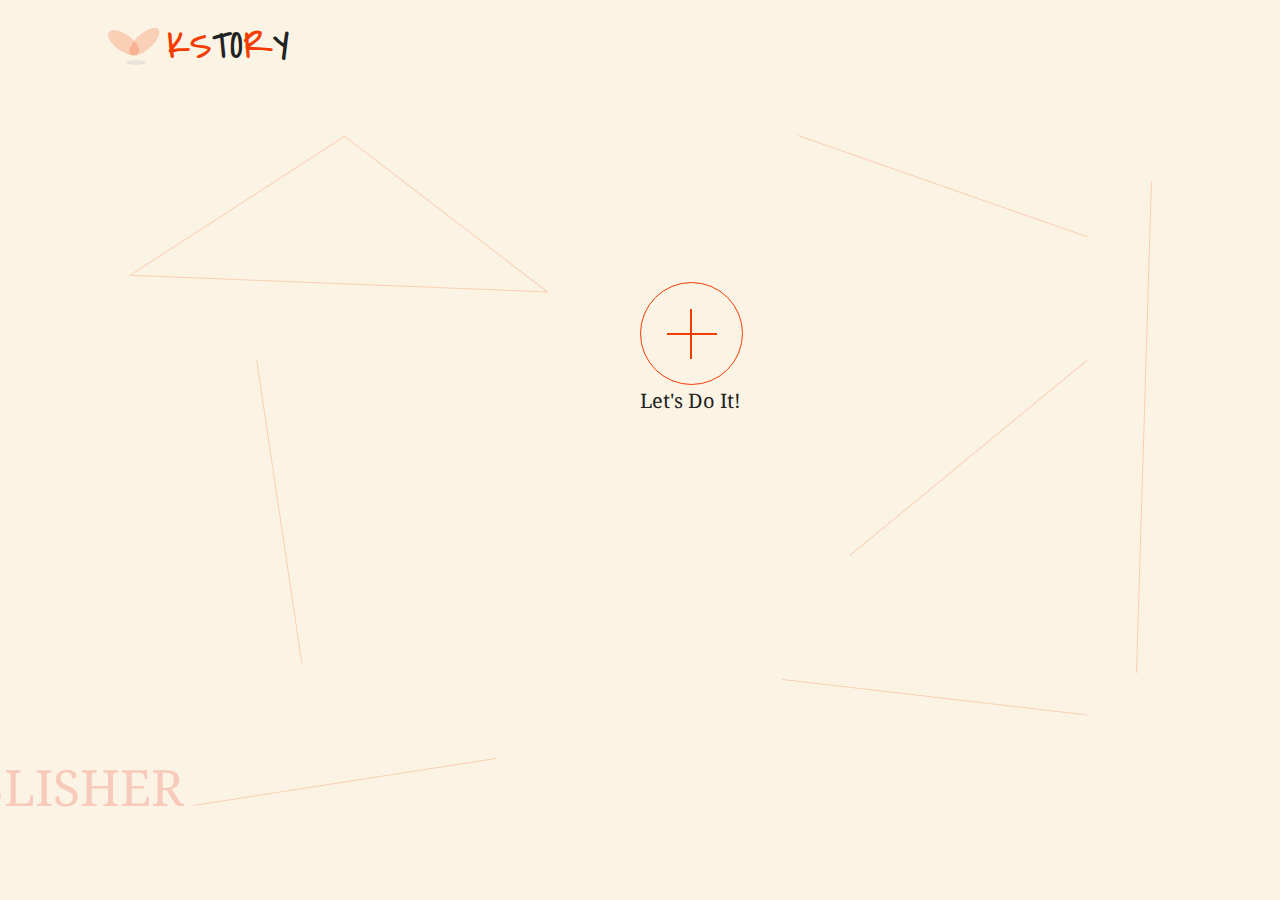
<file: index.html>
<!DOCTYPE html>
<html lang="ko">

<head>
    <meta charset="UTF-8">
    <meta http-equiv="X-UA-Compatible" content="IE=edge">
    <meta name="viewport" content="width=device-width, initial-scale=1.0">
    <title>포트폴리오 main</title>
    <script src="https://ajax.googleapis.com/ajax/libs/jquery/3.5.1/jquery.min.js"></script>
    <script defer src="./js/common.js"></script>

    <link rel="stylesheet" href="./css/common.css">
    <link rel="stylesheet" href="./css/index.css">
    <link rel="stylesheet" href="./scss/mobile.css">
</head>

<body>
    <header>
        <div class="head">
            <a class="logo" href="./index.html">
                <p>
                    <img src="./img/logo_heart.png">
                </p>
                <p><span>KS</span>TO<span>R</span>Y</p>
                <span class="shadow"></span>
            </a>
        </div>
    </header>

    <main>
        <div class="clickRemove">
            <div class="plus">
                <button><span></span><span></span></button>
                <p>Let's Do It!</p>
            </div>
            <div class="sori">
                <ul class="so">
                    <li>
                        <p>
                            <img src="./img/main_polygon.png">
                        </p>
                    </li>
                    <li>
                        <p>
                            <img src="./img/main_so1.png">
                        </p>
                    </li>
                    <li>
                        <img src="./img/main_so2.png">
                    </li>
                </ul>
                <ul class="ri">
                    <li>
                        <p>
                            <img src="./img/main_ri1.png">
                        </p>
                    </li>
                    <li>
                        <p>
                            <img src="./img/main_ri4.png">
                        </p>
                    </li>
                    <li>
                        <p>
                            <img src="./img/main_ri2.png">
                        </p>
                    </li>
                    <li>
                        <p>
                            <img src="./img/main_ri3.png">
                        </p>
                    </li>
                </ul>
            </div>
        </div>

        <div class="clickMenu">
            <div class="plusMenu">
                <button><span></span><span></span></button>
            </div>
            <div class="subMenu">
                <span class="highlighter"></span>
                <ul>
                    <li>
                        <a href="./introduction.html">My Name is</a>
                    </li>
                    <li>
                        <a href="./madeIn.html">Made in SORI</a>
                    </li>
                    <li>
                        <a href="./contact.html">Contact</a>
                    </li>
                </ul>
            </div>
        </div>
    </main>

    <footer>
        <div class="hidden">
            <p>I'M PUBLISHER</p>
        </div>
    </footer>
</body>

</html>
</file>
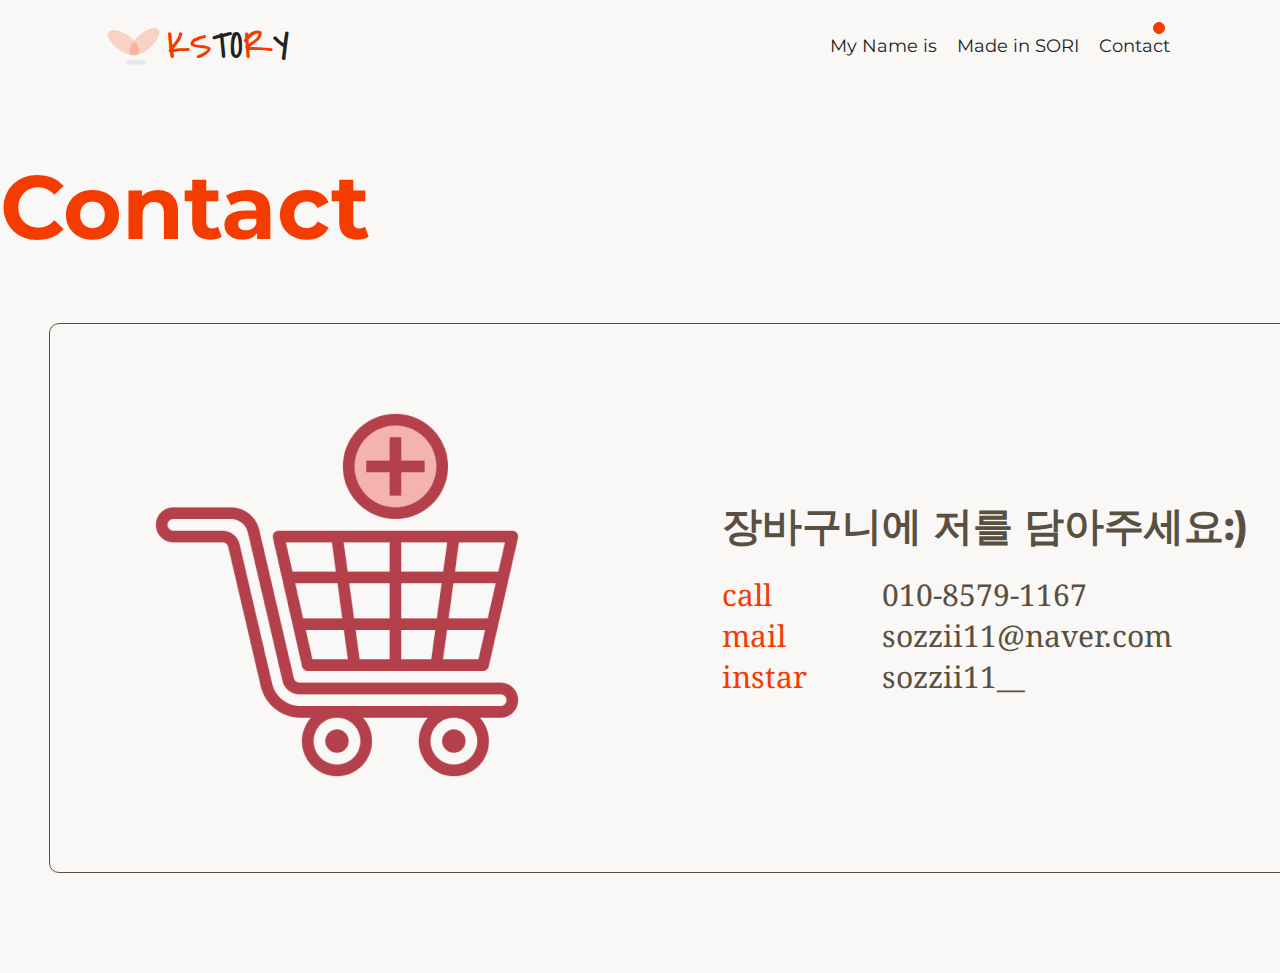
<file: contact.html>
<!DOCTYPE html>
<html lang="ko">

<head>
    <meta charset="UTF-8">
    <meta http-equiv="X-UA-Compatible" content="IE=edge">
    <meta name="viewport" content="width=device-width, initial-scale=1.0">
    <title>Contact</title>
    <script src="https://ajax.googleapis.com/ajax/libs/jquery/3.5.1/jquery.min.js"></script>
    <script defer src="./js/load.js"></script>    
    <script defer src="./js/common.js"></script>
    
    <link rel="stylesheet" href="./css/common.css">
    <link rel="stylesheet" href="./css/contact.css">
</head>

<body>
    <header>
    </header>

    <main>
        <div class="all">
            <h1>Contact</h1>
            <div class="box">
                <p><img src="./img/cart.png"></p>
                <div class="text">
                    <b>장바구니에 저를 담아주세요:)</b>
                    <div class="call">
                        <p><span>call</span><br>
                            <span>mail</span><br>
                            <span>instar</span>
                        </p>
                        <p>
                            <span>010-8579-1167</span><br>
                            <span>sozzii11@naver.com</span><br>
                            <span>sozzii11__</span>
                        </p>
                    </div>
                </div>
            </div>
        </div>
    </main>
</body>

</html>
</file>
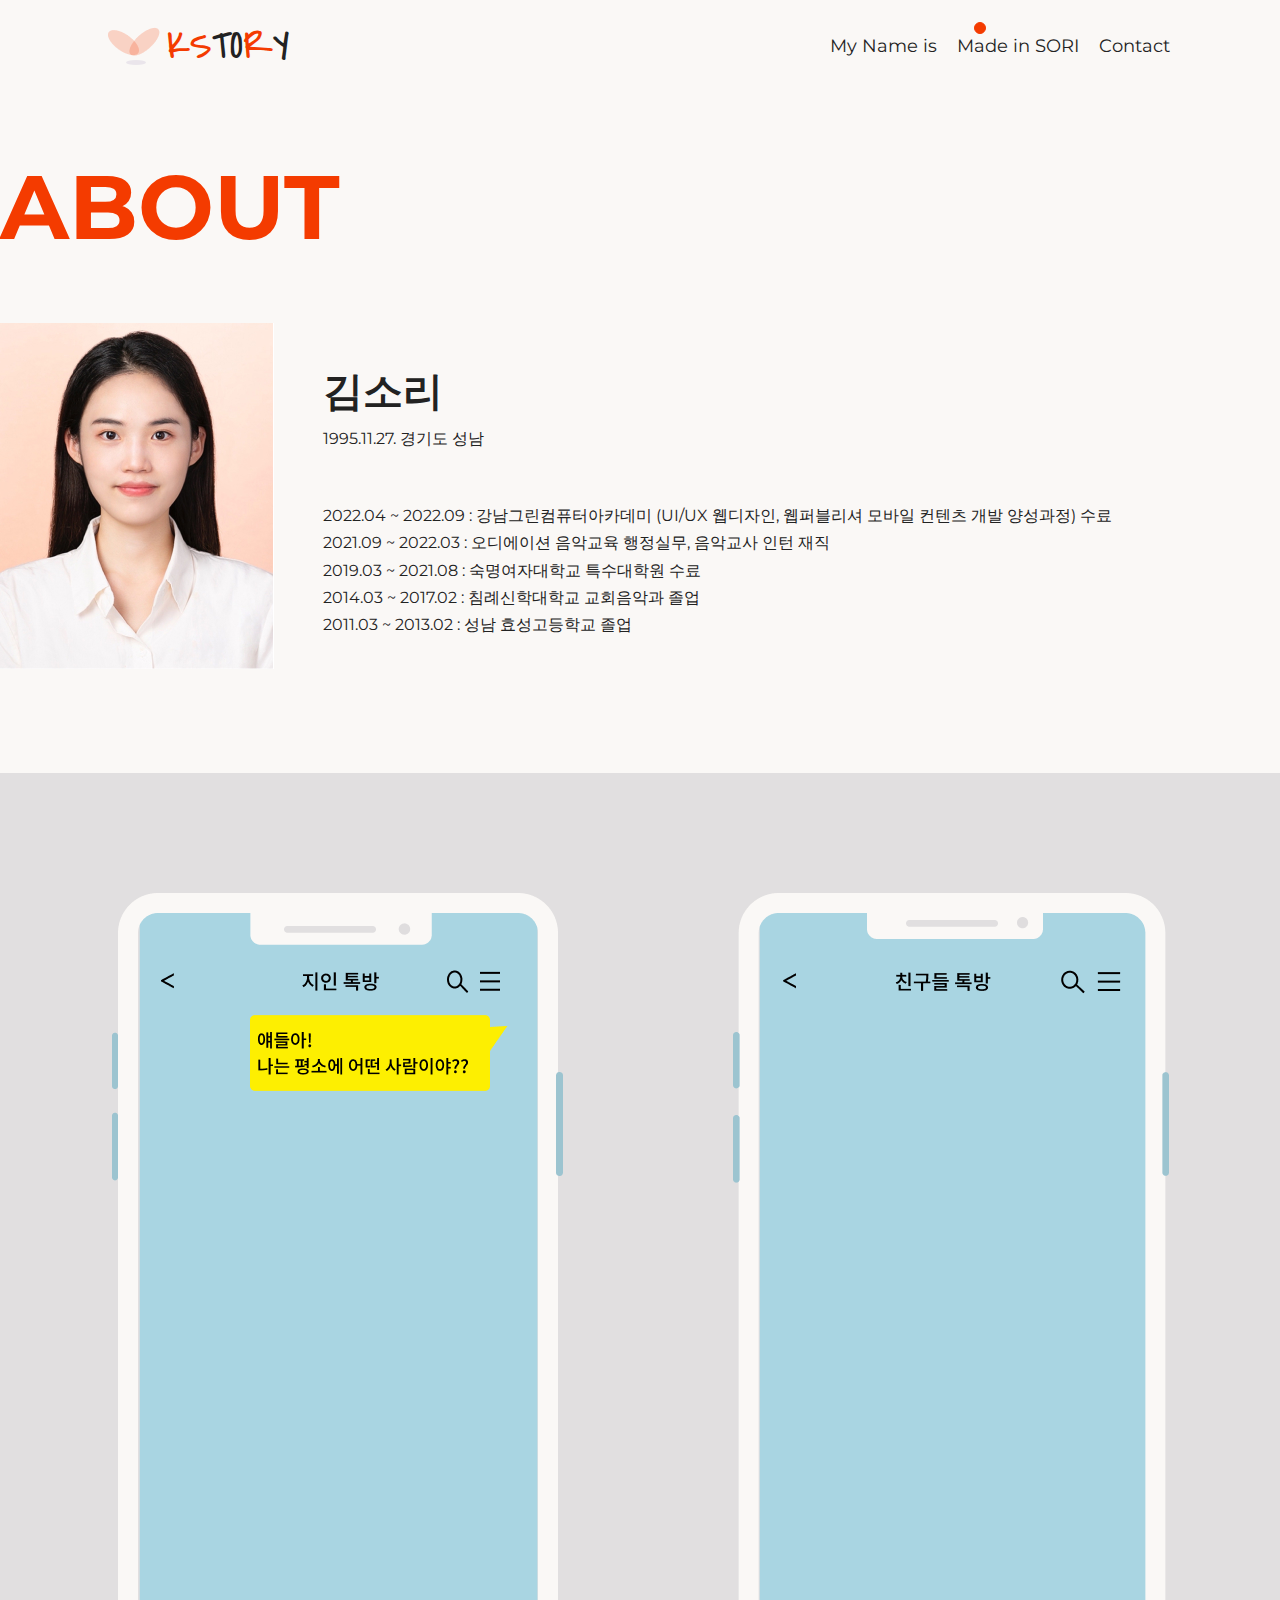
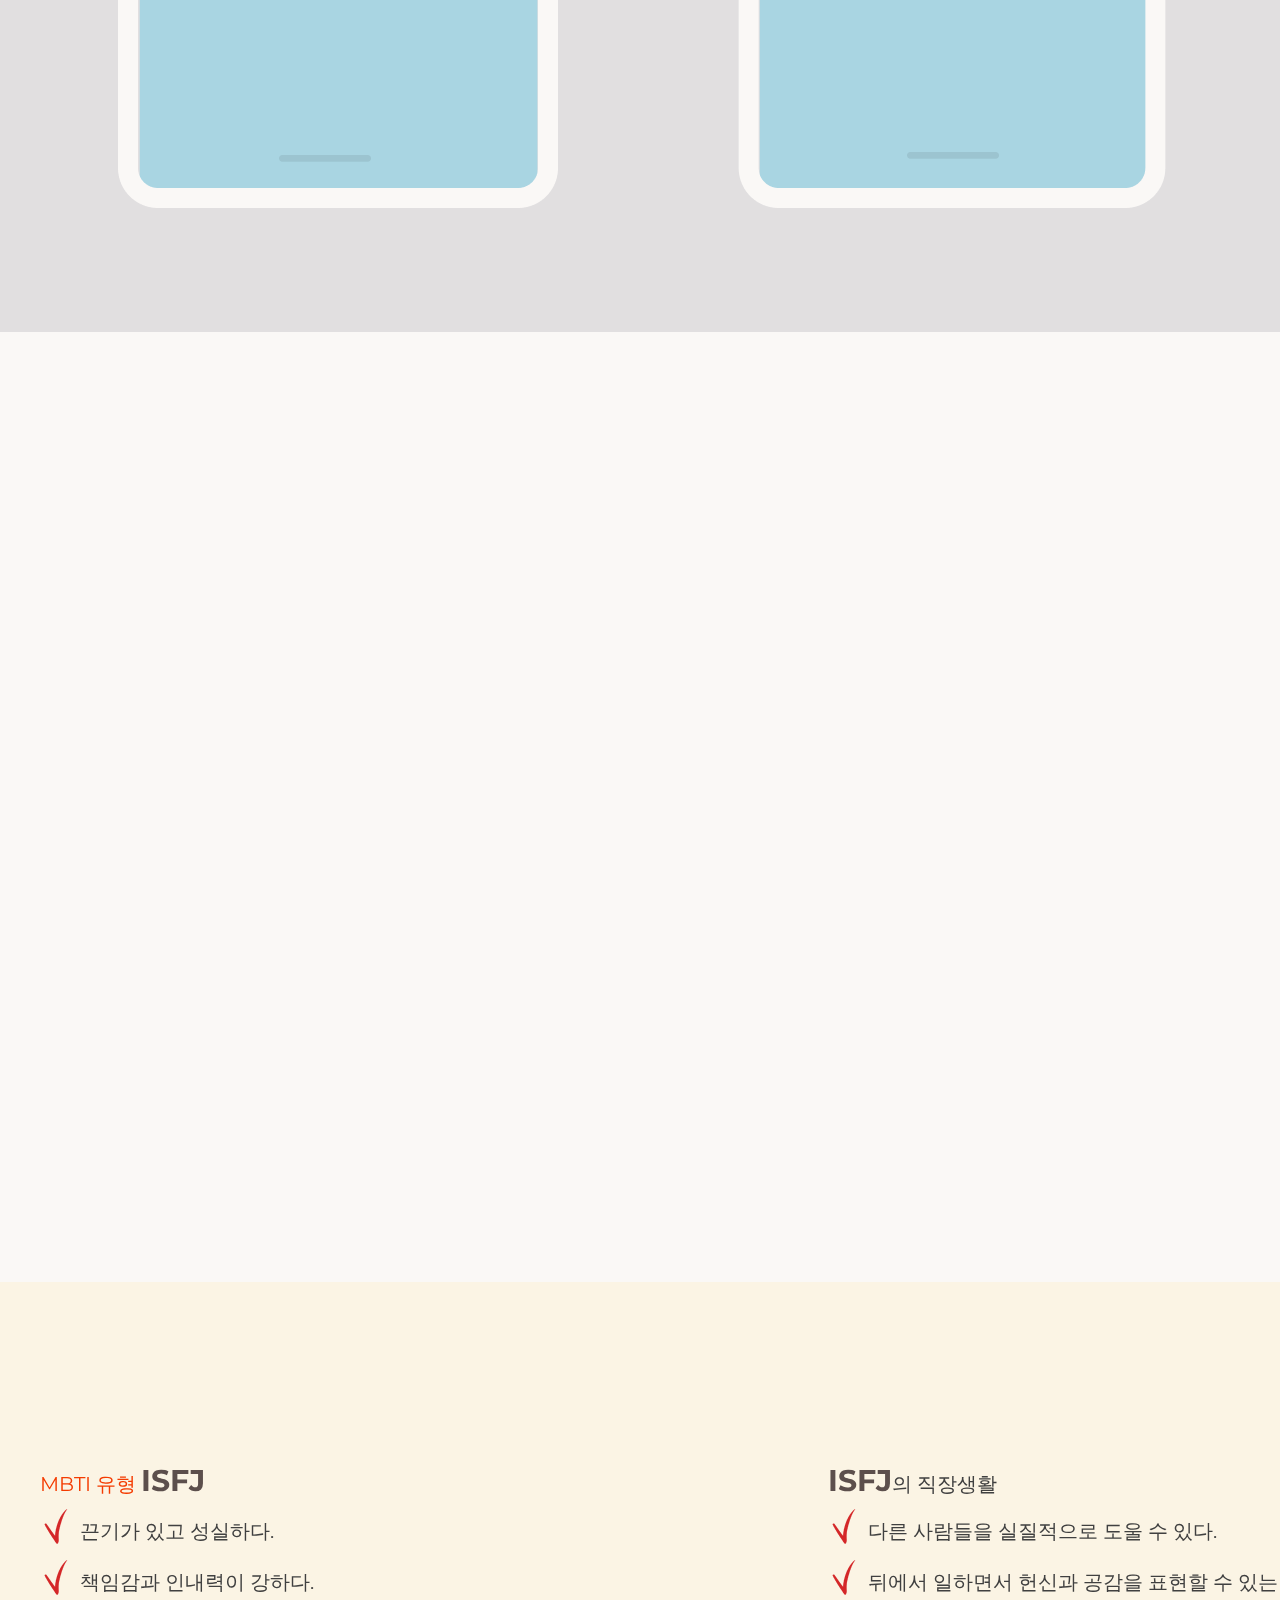
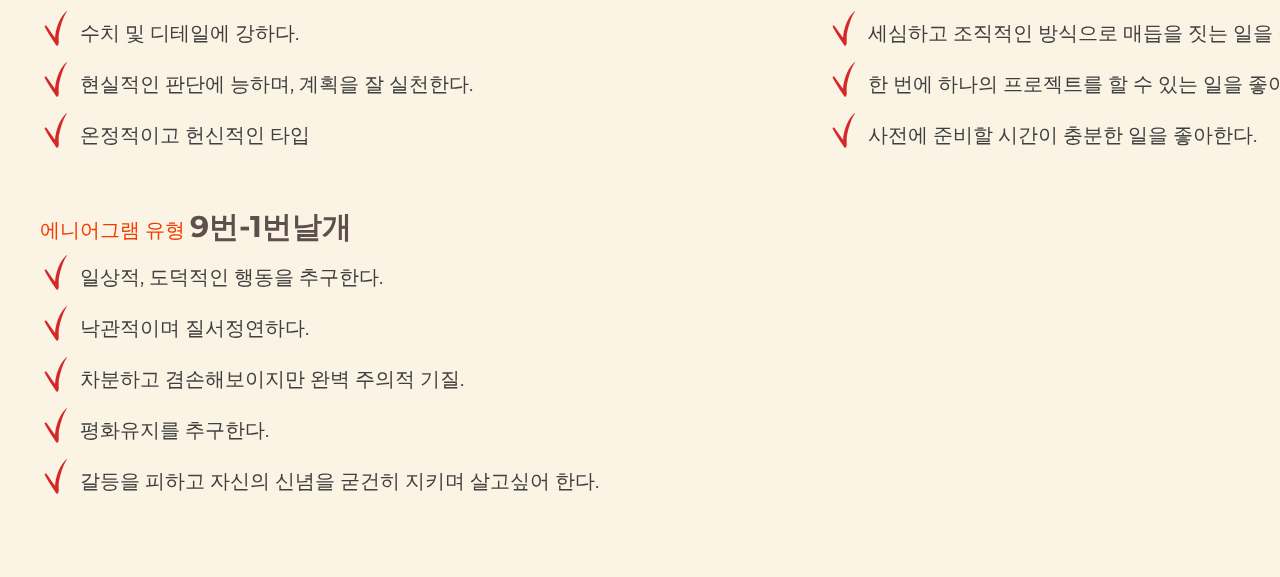
<file: introduction.html>
<!DOCTYPE html>
<html lang="ko">

<head>
    <meta charset="UTF-8">
    <meta http-equiv="X-UA-Compatible" content="IE=edge">
    <meta name="viewport" content="width=device-width, initial-scale=1.0">
    <title>My Name</title>
    <script src="https://ajax.googleapis.com/ajax/libs/jquery/3.5.1/jquery.min.js"></script>
    <script defer src="./js/load.js"></script>
    <script defer src="./js/common.js"></script>

    <link rel="stylesheet" href="./css/common.css">
    <link rel="stylesheet" href="./css/introduction.css">
    <link rel="stylesheet" href="./scss/mobile.css">
</head>

<body>
    <header>
    </header>

    <main>
        <section class="section1">
            <h1>ABOUT</h1>
            <div class="about">
                <p class="my_photo">
                    <img src="./img/my_photo.jpg">
                </p>
                <div class="info">
                    <div>
                        <b>김소리</b>
                        <p>1995.11.27. 경기도 성남</p>
                    </div>
                    <div>
                        <p>2022.04 ~ 2022.09 : 강남그린컴퓨터아카데미 (UI/UX 웹디자인, 웹퍼블리셔 모바일 컨텐츠 개발 양성과정) 수료<br>
                            2021.09 ~ 2022.03 : 오디에이션 음악교육 행정실무, 음악교사 인턴 재직<br>
                            2019.03 ~ 2021.08 : 숙명여자대학교 특수대학원 수료 <br>
                            2014.03 ~ 2017.02 : 침례신학대학교 교회음악과 졸업<br>
                            2011.03 ~ 2013.02 : 성남 효성고등학교 졸업
                        </p>
                    </div>
                </div>
            </div>
        </section>

        <section class="section2">
            <div class="feindsTalk">
                <div class="friends1">
                    <img src="./img/friends_talk.png">
                    <ul class="katalk">
                        <li>
                            <p><img src="./img/talk_PYE.png"></p>
                        </li>
                        <li>
                            <p><img src="./img/talk_HED.png"></p>
                        </li>
                        <li>
                            <p><img src="./img/talk_KHJ.png"></p>
                        </li>
                        <li>
                            <p><img src="./img/talk_JNR.png"></p>
                        </li>
                    </ul>
                </div>
                <div class="friends2">
                    <img src="./img/friends_talk2.png">
                    <ul class="katalk katalk2">
                        <li>
                            <p><img src="./img/talk_JEJ.png"></p>
                        </li>
                        <li>
                            <p><img src="./img/talk_KMJ.png"></p>
                        </li>
                        <li>
                            <p><img src="./img/talk_NJS.png"></p>
                        </li>
                        <li>
                            <p><img src="./img/talk_PHJ.png"></p>
                        </li>
                    </ul>
                </div>
            </div>

            <div class="topBtn">
                <p>
                    <button class="top">TOP</button>
                </p>
            </div>
        </section>

        <section class="section3">
            <h1 class="scroll">SKILL</h1>
            <div class="note scroll">
                <div class="note1">
                    <b>HTML5, CSS3, SCSS</b>
                    <p>웹페이지 디자인 시안 그대로 <br>
                        마크업과 스타일을 입힐 수 있다.</p>
                    <p>
                        CSS3과 SCSS로 다양한 효과와<br>
                        움직을 구현할 수 있다.
                    </p>
                    <p class="tape1"> <img src="./img/pinkTape.png"></p>
                </div>

                <div class="note1 noteMargin">
                    <b>JAVA SCRIPT</b>
                    <div class="script">
                        <p>scroll <br>
                            click<br>
                            mouseover<br>
                            slide
                        </p>
                        <p>
                            fadeIn,fadeOut<br>
                            dropdown<br>
                            간단한 if/for문
                        </p>
                    </div>
                    <p class="tape2"> <img src="./img/pinkTape.png"></p>
                </div>

                <div class="note1">
                    <b>JQuery</b>
                    <p>header, footer load</p>
                    <p class="tape3"> <img src="./img/pinkTape.png"></p>
                </div>
            </div>

            <div class="note scroll">
                <div class="note1 note2">
                    <b>PHOTOSHOP</b>
                    <p>기본 툴 사용할 수 있다.</p>
                    <p class="tape4 "> <img src="./img/whiteTape.png"></p>
                </div>

                <div class="note1 note2 noteMargin">
                    <b>FIGMA</b>
                    <p>웹페이지와 UI/UX 디자인을<br>
                        제작할 수 있다.
                    </p>
                    <p class="tape5"> <img src="./img/whiteTape.png"></p>
                </div>

                <div class="note1 note2">
                    <b>GIT, DOTHOME</b>
                    <p>웹 호스팅할 수 있다.</p>
                    <p class="tape6"> <img src="./img/whiteTape.png"></p>
                </div>
            </div>
        </section>

        <section class="section4">
            <div class="group">
                <h1 class="scroll">TYPE</h1>
                <div class="mbti">
                    <ul>
                        <span>MBTI 유형</span> <b>ISFJ</b>
                        <li>
                            <p><img src="./img/checked.png"></p>
                            <p> 끈기가 있고 성실하다.</p>
                        </li>
                        <li>
                            <p><img src="./img/checked.png"></p>
                            <p> 책임감과 인내력이 강하다.</p>
                        </li>
                        <li>
                            <p><img src="./img/checked.png"></p>
                            <p> 수치 및 디테일에 강하다.</p>
                        </li>
                        <li>
                            <p><img src="./img/checked.png"></p>
                            <p> 현실적인 판단에 능하며, 계획을 잘 실천한다.</p>
                        </li>
                        <li>
                            <p><img src="./img/checked.png"></p>
                            <p> 온정적이고 헌신적인 타입</p>
                        </li>
                    </ul>
                    <span class="line"></span>
                    <ul>
                        <b>ISFJ</b>의 직장생활
                        <li>
                            <p><img src="./img/checked.png"></p>
                            <p> 다른 사람들을 실질적으로 도울 수 있다. </p>
                        </li>
                        <li>
                            <p><img src="./img/checked.png"></p>
                            <p> 뒤에서 일하면서 헌신과 공감을 표현할 수 있는 일을 잘 한다.</p>
                        </li>
                        <li>
                            <p><img src="./img/checked.png"></p>
                            <p> 세심하고 조직적인 방식으로 매듭을 짓는 일을 잘 한다.</p>
                        </li>
                        <li>
                            <p><img src="./img/checked.png"></p>
                            <p> 한 번에 하나의 프로젝트를 할 수 있는 일을 좋아한다.</p>
                        </li>
                        <li>
                            <p><img src="./img/checked.png"></p>
                            <p> 사전에 준비할 시간이 충분한 일을 좋아한다.</p>
                        </li>
                    </ul>
                </div>
                <div class="enneagram">
                    <ul>
                        <span>에니어그램 유형</span> <b>9번-1번날개</b>
                        <li>
                            <p><img src="./img/checked.png"></p>
                            <p> 일상적, 도덕적인 행동을 추구한다.</p>
                        </li>
                        <li>
                            <p><img src="./img/checked.png"></p>
                            <p> 낙관적이며 질서정연하다.</p>
                        </li>
                        <li>
                            <p><img src="./img/checked.png"></p>
                            <p>차분하고 겸손해보이지만 완벽 주의적 기질.</p>
                        </li>
                        <li>
                            <p><img src="./img/checked.png"></p>
                            <p>평화유지를 추구한다.</p>
                        </li>
                        <li>
                            <p><img src="./img/checked.png"></p>
                            <p>갈등을 피하고 자신의 신념을 굳건히 지키며 살고싶어 한다.</p>
                        </li>
                    </ul>
                </div>
            </div>
        </section>
    </main>

    <footer></footer>
</body>

</html>
</file>
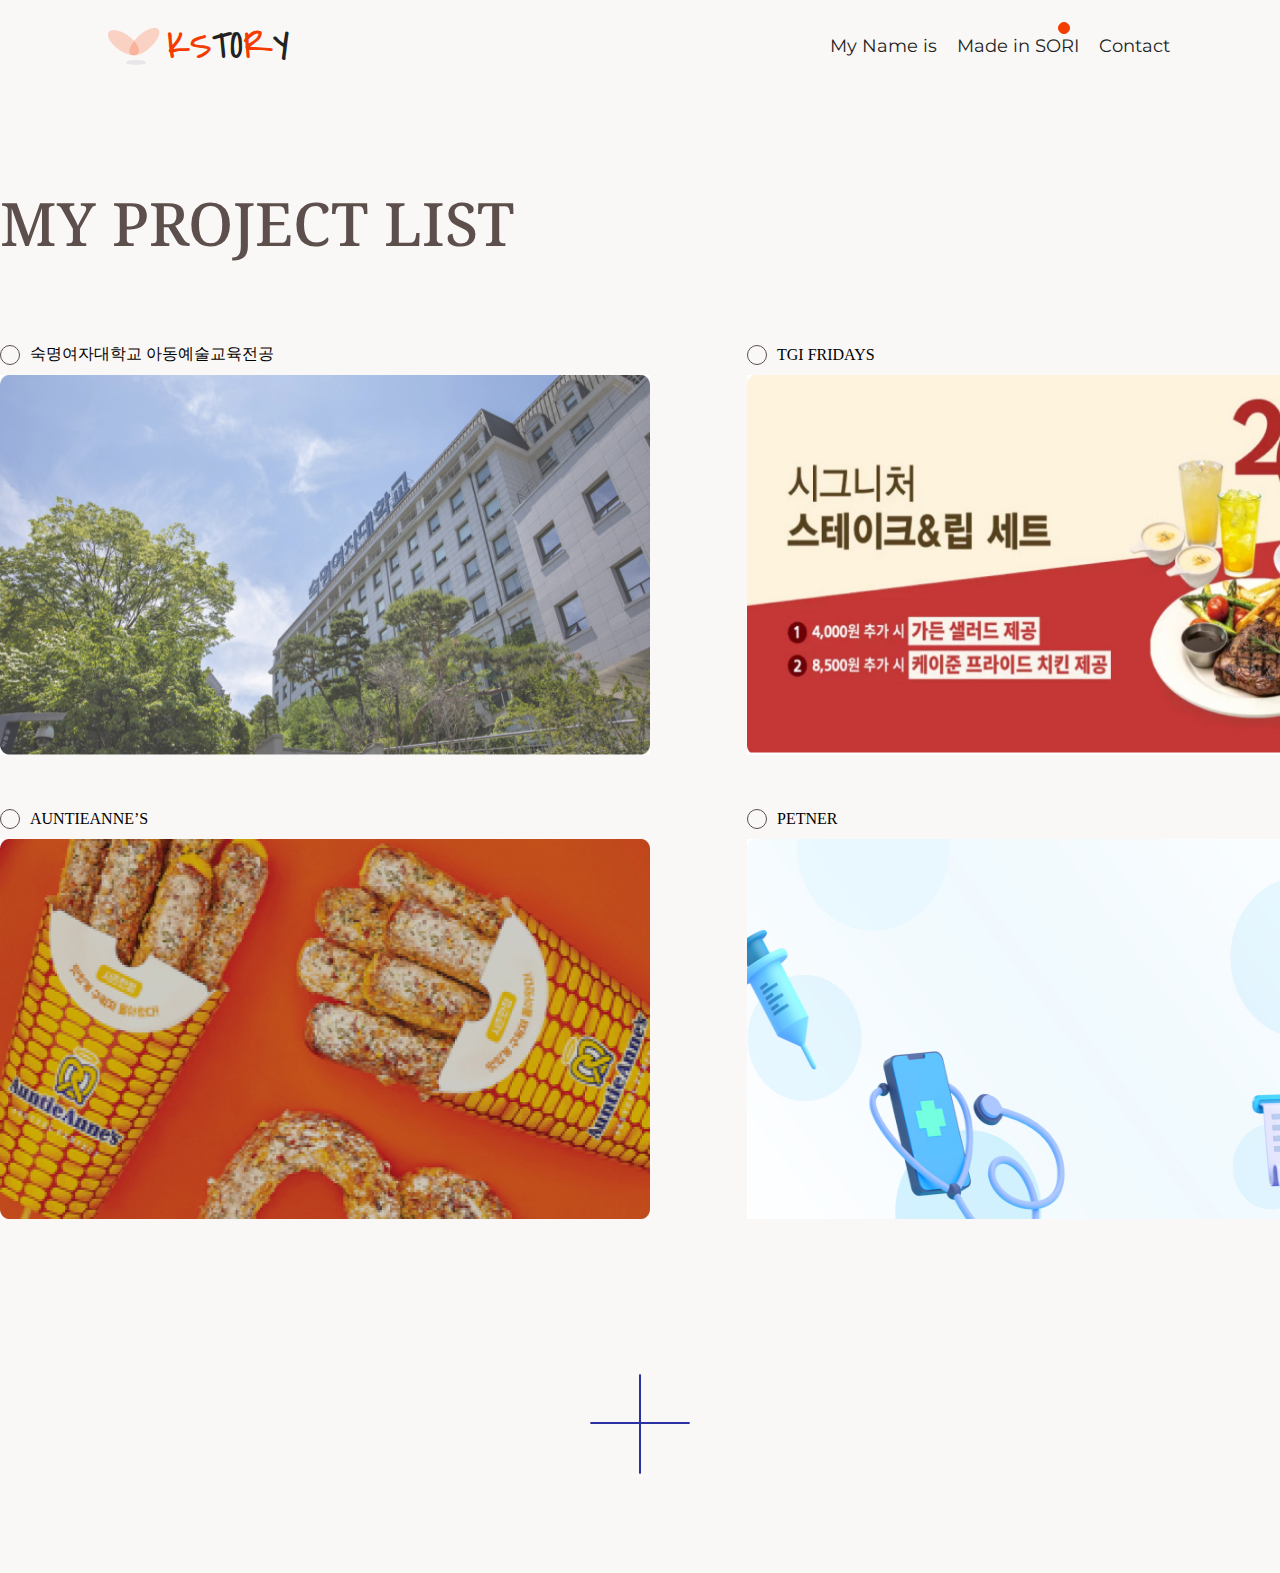
<file: madeIn.html>
<!DOCTYPE html>
<html lang="ko">
<head>
    <meta charset="UTF-8">
    <meta http-equiv="X-UA-Compatible" content="IE=edge">
    <meta name="viewport" content="width=device-width, initial-scale=1.0">
    <title>Made in SORI</title>
    <script src="https://ajax.googleapis.com/ajax/libs/jquery/3.5.1/jquery.min.js"></script>
    <script defer src="./js/load.js"></script>
    <script defer src="./js/common.js"></script>
    
    <link rel="stylesheet" href="./css/common.css">
    <link rel="stylesheet" href="./css/madein.css">
</head>
<body>
    <header>
    </header>

    <main>
        <div class="all">
            <h3 class="title">MY PROJECT LIST</h3>
            <ul>
                <li>
                    <p class="checked">
                        <img src="./img/checked.png">
                        <span></span>숙명여자대학교 아동예술교육전공
                    </p>
                    <a href="./work1.html"><img src="./img/work1.jpg"></a>
                </li>
                <li>
                    <p class="checked">
                        <img src="./img/checked.png">
                        <span></span>TGI FRIDAYS
                    </p>
                    <a href="./work2.html"><img src="./img/work2.jpg"></a>
                </li>
            </ul>
            <ul>
                <li>
                    <p class="checked">
                        <img src="./img/checked.png">
                        <span></span>AUNTIEANNE’S
                    </p>
                    <a href="./work3.html"><img src="./img/work3.jpg"></a>
                </li>
                <li>
                    <p class="checked">
                        <img src="./img/checked.png">
                        <span></span>PETNER
                    </p>
                    <a href="./work4.html"><img src="./img/work4.jpg"></a>
                </li>
            </ul>
            
        </div>
    </main>

    <footer>
        <div class="plus more">
            <button><span></span><span></span></button>
        </div>
    </footer>
</body>
</html>
</file>
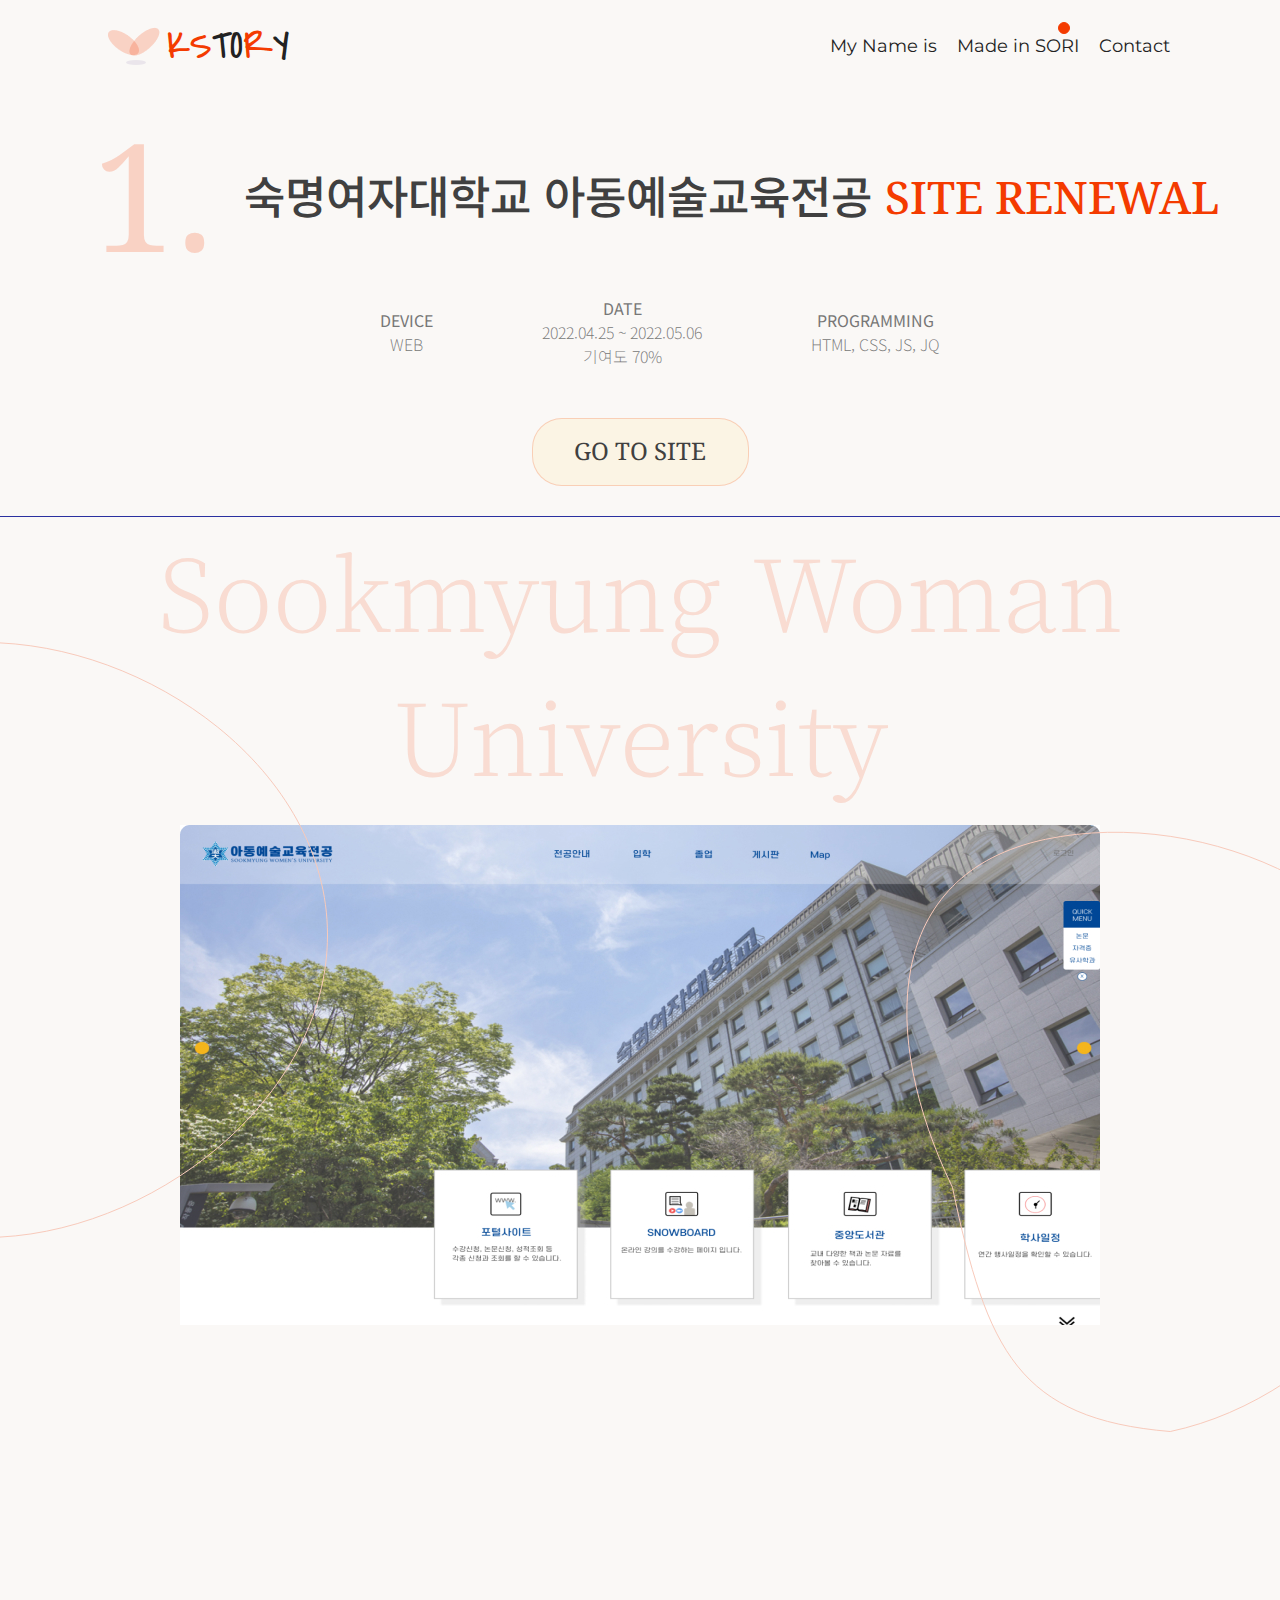
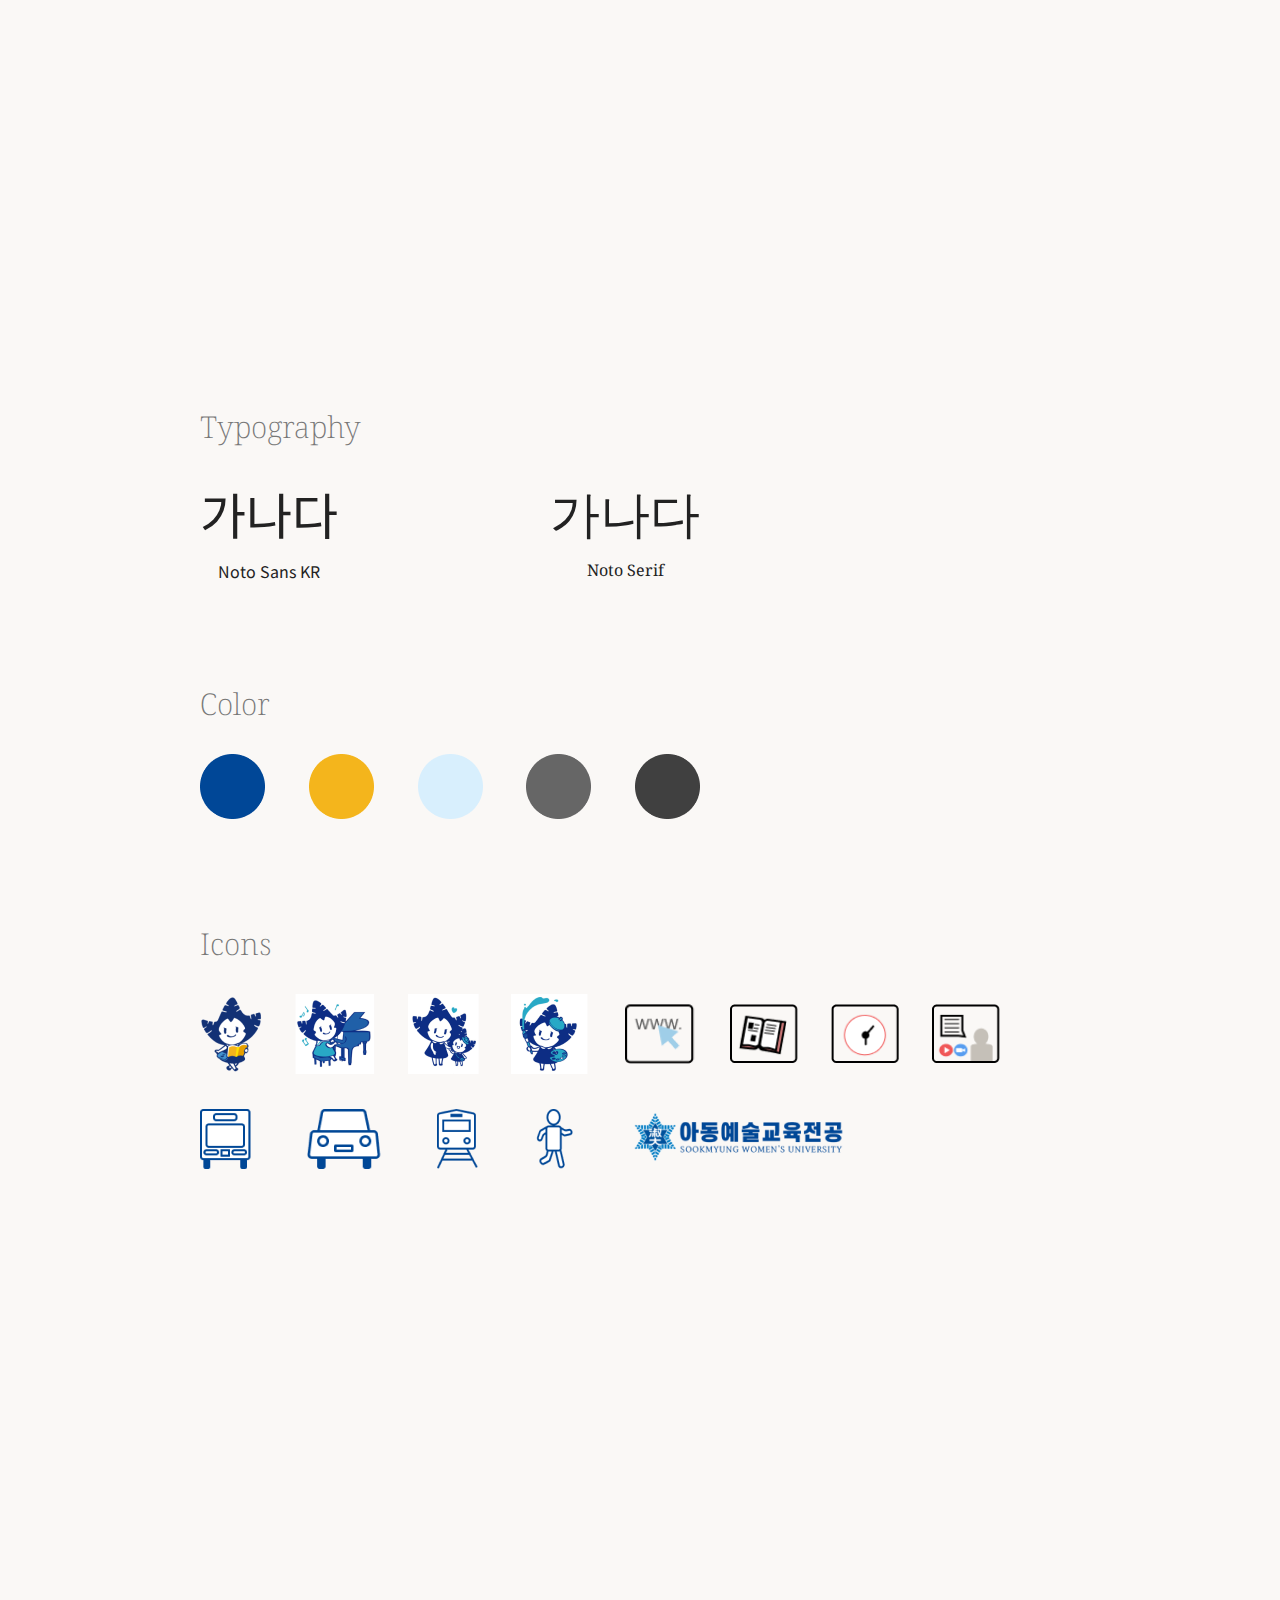
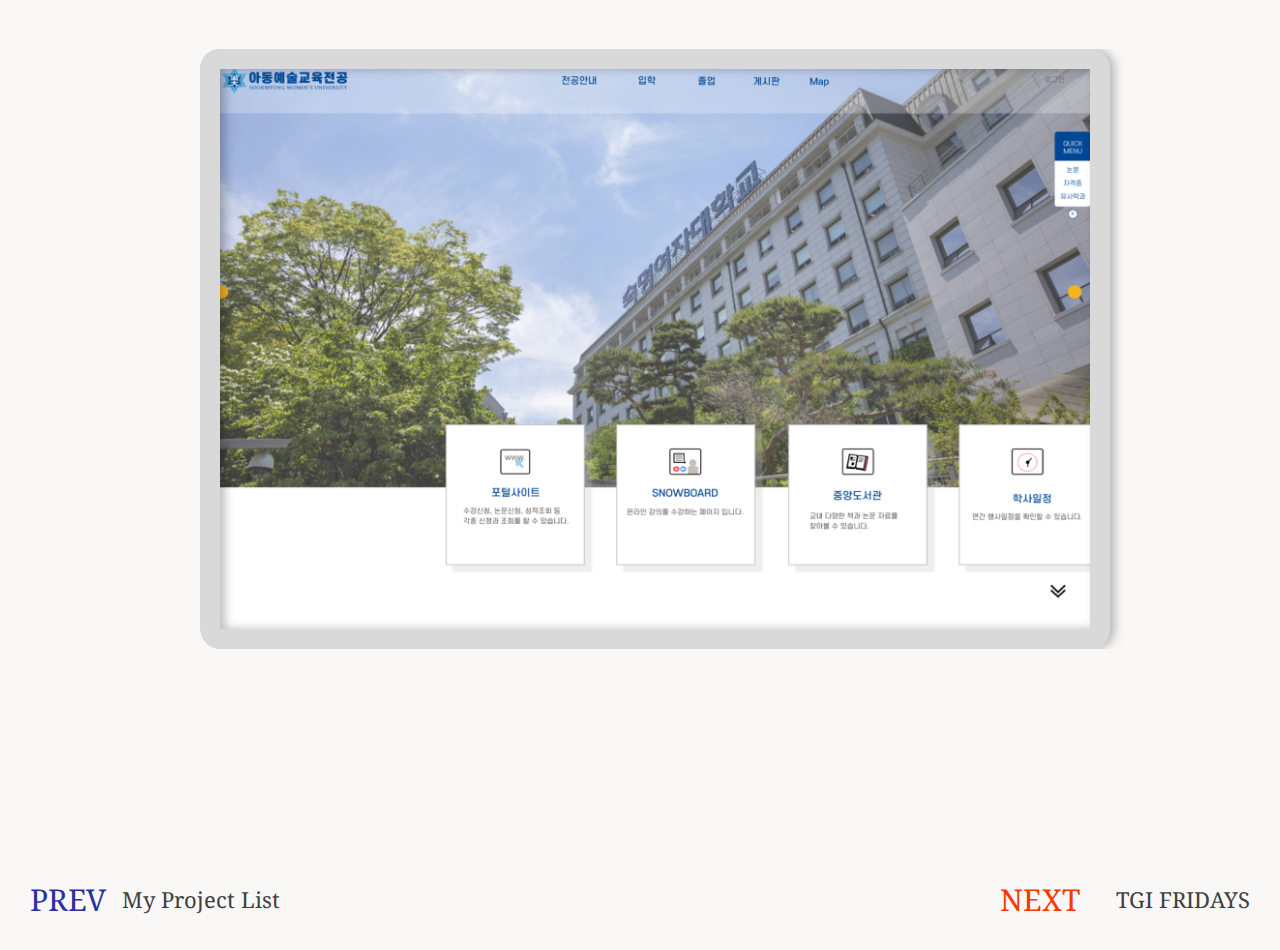
<file: work1.html>
<!DOCTYPE html>
<html lang="ko">

<head>
    <meta charset="UTF-8">
    <meta http-equiv="X-UA-Compatible" content="IE=edge">
    <meta name="viewport" content="width=device-width, initial-scale=1.0">
    <title>work1.숙명여자대학교</title>
    <script src="https://ajax.googleapis.com/ajax/libs/jquery/3.5.1/jquery.min.js"></script>
    <script defer src="./js/load.js"></script>
    <script defer src="./js/common.js"></script>

    <link rel="stylesheet" href="./css/common.css">
    <link rel="stylesheet" href="./css/workscommon.css">
    <link rel="stylesheet" href="./css/work1.css">

</head>

<body>
    <header></header>

    <main>
        <div class="title">
            <div class="name">
                <p class="number">1.</p>
                <p class="nameText">숙명여자대학교 아동예술교육전공 <span> SITE RENEWAL</span></p>
            </div>
            <ul>
                <li>
                    <p>DEVICE</p>
                    <p>WEB</p>
                </li>
                <li>
                    <p>DATE</p>
                    <p>2022.04.25 ~ 2022.05.06</p>
                    <p>기여도 70%</p>
                </li>
                <li>
                    <p>PROGRAMMING</p>
                    <p>HTML, CSS, JS, JQ</p>
                </li>
            </ul>
            <a class="goSite" href="https://sozzii.github.io/preogect1/index.html" target="_blank">
                GO TO SITE
            </a>
        </div>
        
        <section class="section1">
            <p>Sookmyung Woman University</p>
            <p><img src="./img/work1_previmg (1).jpg"></p>
            <div class="moveSvg">
                <p class="svg1">
                    <img src="./img/work1_left.svg">
                </p>
                <p class="svg2">
                    <img src="./img/work1_right.svg">
                </p>
            </div>
            <div class="overview scroll">
                <p>Project Overview</p>
                <p>100년 이상 전통인 숙명여자대학교 아동예술교육전공 사이트를 리뉴얼 했습니다.<br>
                    사용자의 연령대가 다양하므로 기능적인 화려함 보다 사용자의 니즈를 파악하여<br>
                    불필요한 요소는 제외하고 사용성과 가독성에 초점을 두었습니다.</p>
            </div>
        </section>

        <section class="section2">
            <div class="elements scroll">
                <p>Design Elements</p>
                <p>브랜드의 색상과 마스코트를 포인트로 사용하여 브랜드의 이미지를 나타내고 <br>
                    전체적으로 깔끔하게 보여지도록 디자인했습니다.</p>
            </div>
            <div class="text">
                <p class="subtit">
                    Typography
                </p>
                <div class="typo">
                    <div class="notosans">
                        <P class="ganada">
                            가나다
                        </P>
                        <P>
                            Noto Sans KR
                        </P>
                    </div>
                    <div class="notoserif">
                        <P class="ganada">
                            가나다
                        </P>
                        <P>
                            Noto Serif
                        </P>
                    </div>
                </div>
            </div>

            <div class="text">
                <p class="subtit">
                    Color
                </p>
                <div class="color">
                    <p>
                        <img src="./img/SM_COLOR1.png">
                    </p>
                    <p>
                        <img src="./img/SM_COLOR2.png">
                    </p>
                    <p>
                        <img src="./img/SM_COLOR3.png">
                    </p>
                    <p>
                        <img src="./img/SM_COLOR4.png">
                    </p>
                    <p>
                        <img src="./img/SM_COLOR5.png">
                    </p>
                </div>
            </div>

            <div class="text">
                <p class="subtit">
                    Icons
                </p>
                <div class="icons">
                    <p>
                        <img src="./img/icon1.png">
                    </p>
                    <p>
                        <img src="./img/icon2.png">
                    </p>
                    <p>
                        <img src="./img/icon3.png">
                    </p>
                    <p>
                        <img src="./img/icon4.png">
                    </p>
                    <p>
                        <img src="./img/icon5.png">
                    </p>
                    <p>
                        <img src="./img/icon6.png">
                    </p>
                    <p>
                        <img src="./img/icon7.png">
                    </p>
                    <p>
                        <img src="./img/icon8.png">
                    </p>
                </div>
                <div class="icons icons2">
                    <p>
                        <img src="./img/icon9.png">
                    </p>
                    <p>
                        <img src="./img/icon10.png">
                    </p>
                    <p>
                        <img src="./img/icon11.png">
                    </p>
                    <p>
                        <img src="./img/icon12.png">
                    </p>
                    <p>
                        <img src="./img/icon13.png">
                    </p>
                </div>
            </div>
        </section>

        <section class="section3">
            <div class="elements scroll">
                <p>Design Pages</p>
                <p>
                    다양한 연령대가 사용하기에 직관적으로 알아볼 수 있도록 
                    주로 확인할 수 있는 메뉴들을 메인 페이지에 구성하였습니다.
                    대학원생의 중요한 내용은 퀵메뉴로 항시 확인할 수 있도록 고정했습니다.
                </p>
            </div>
            <div class="imgScript">
                <p>
                    <img src="./img/work1_pagescript.png" class="mousewheel">
                </p>
            </div>
        </section>

        <div class="topBtn">
            <p>
                <button class="top">TOP</button>
            </p>
        </div>
    </main>

    <footer>
        <div class="foot">
            <div class="prev">
                <a href="./madeIn.html">PREV</a>
                <a href="./madeIn.html">My Project List</a>
            </div>
            <div class="next">
                <a href="./work2.html">NEXT</a>
                <a href="./work2.html">TGI FRIDAYS</a>
            </div>
        </div>
    </footer>
</body>

</html>
</file>
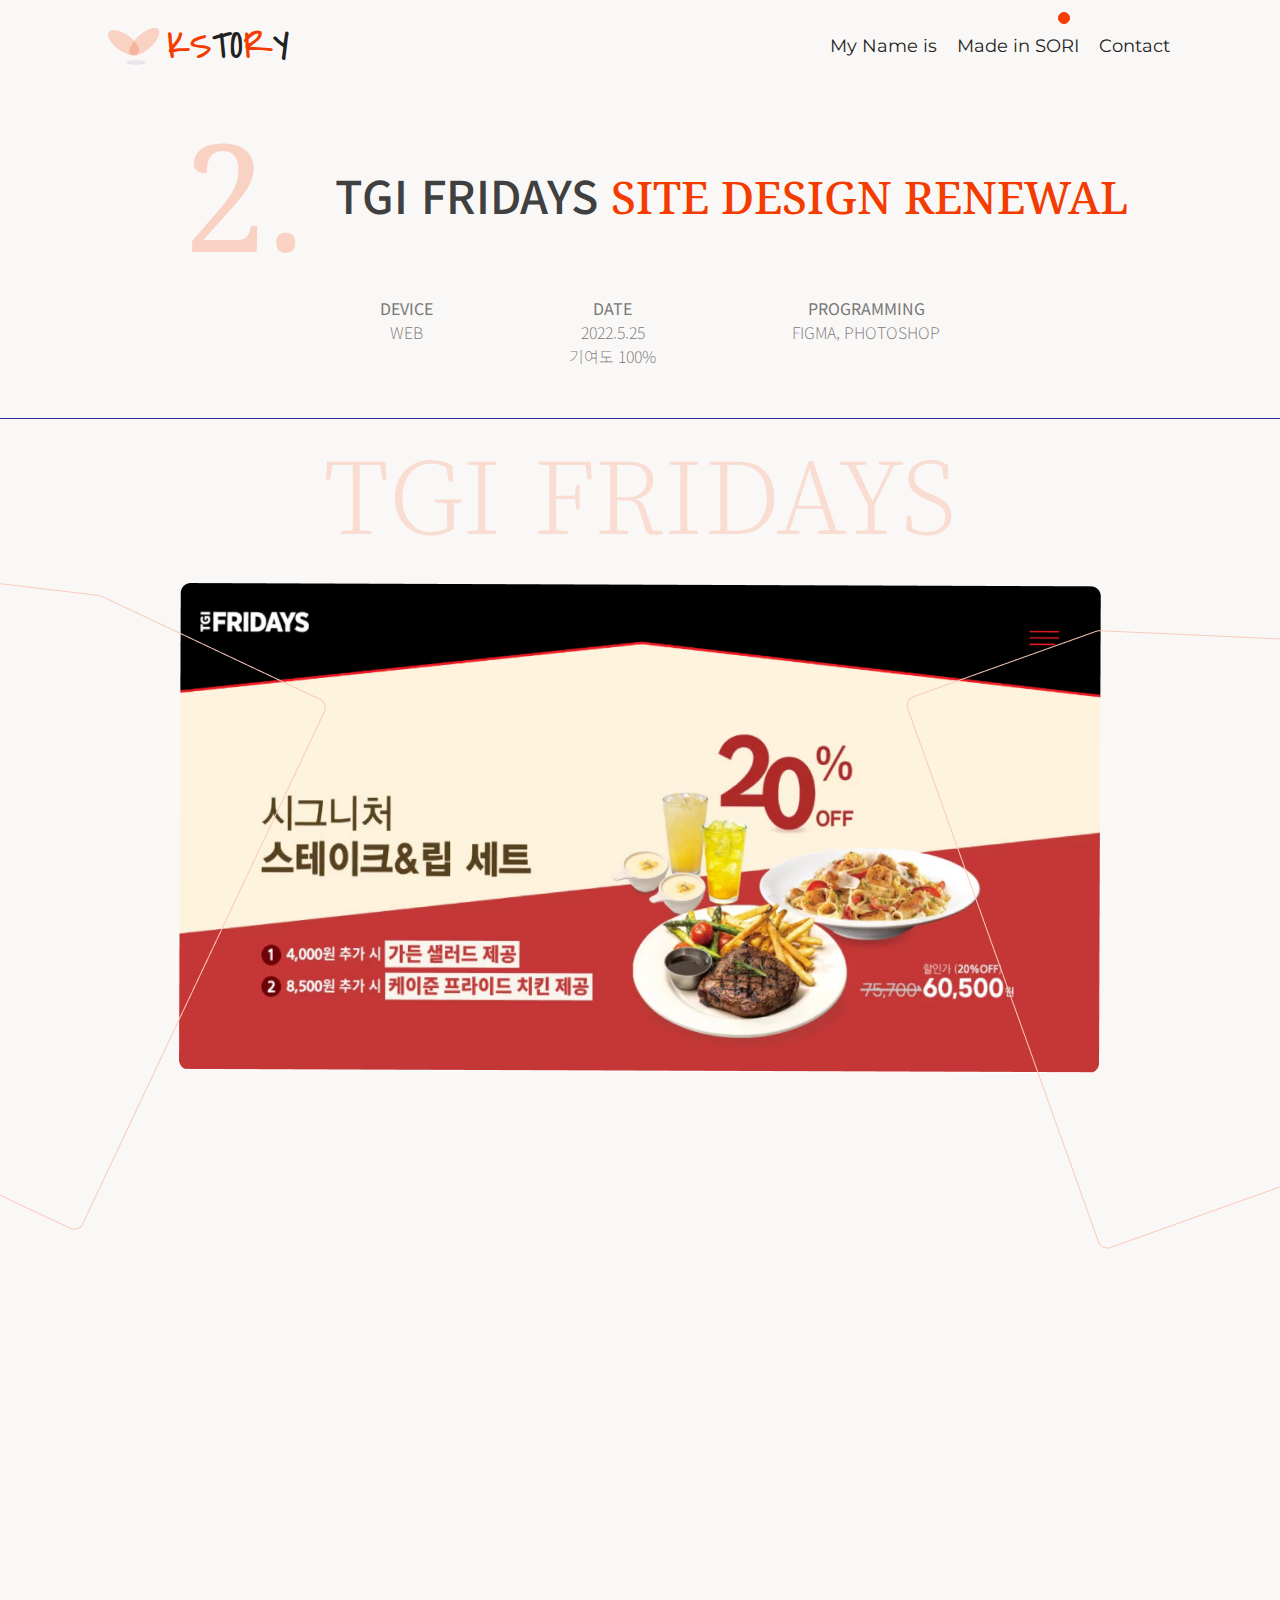
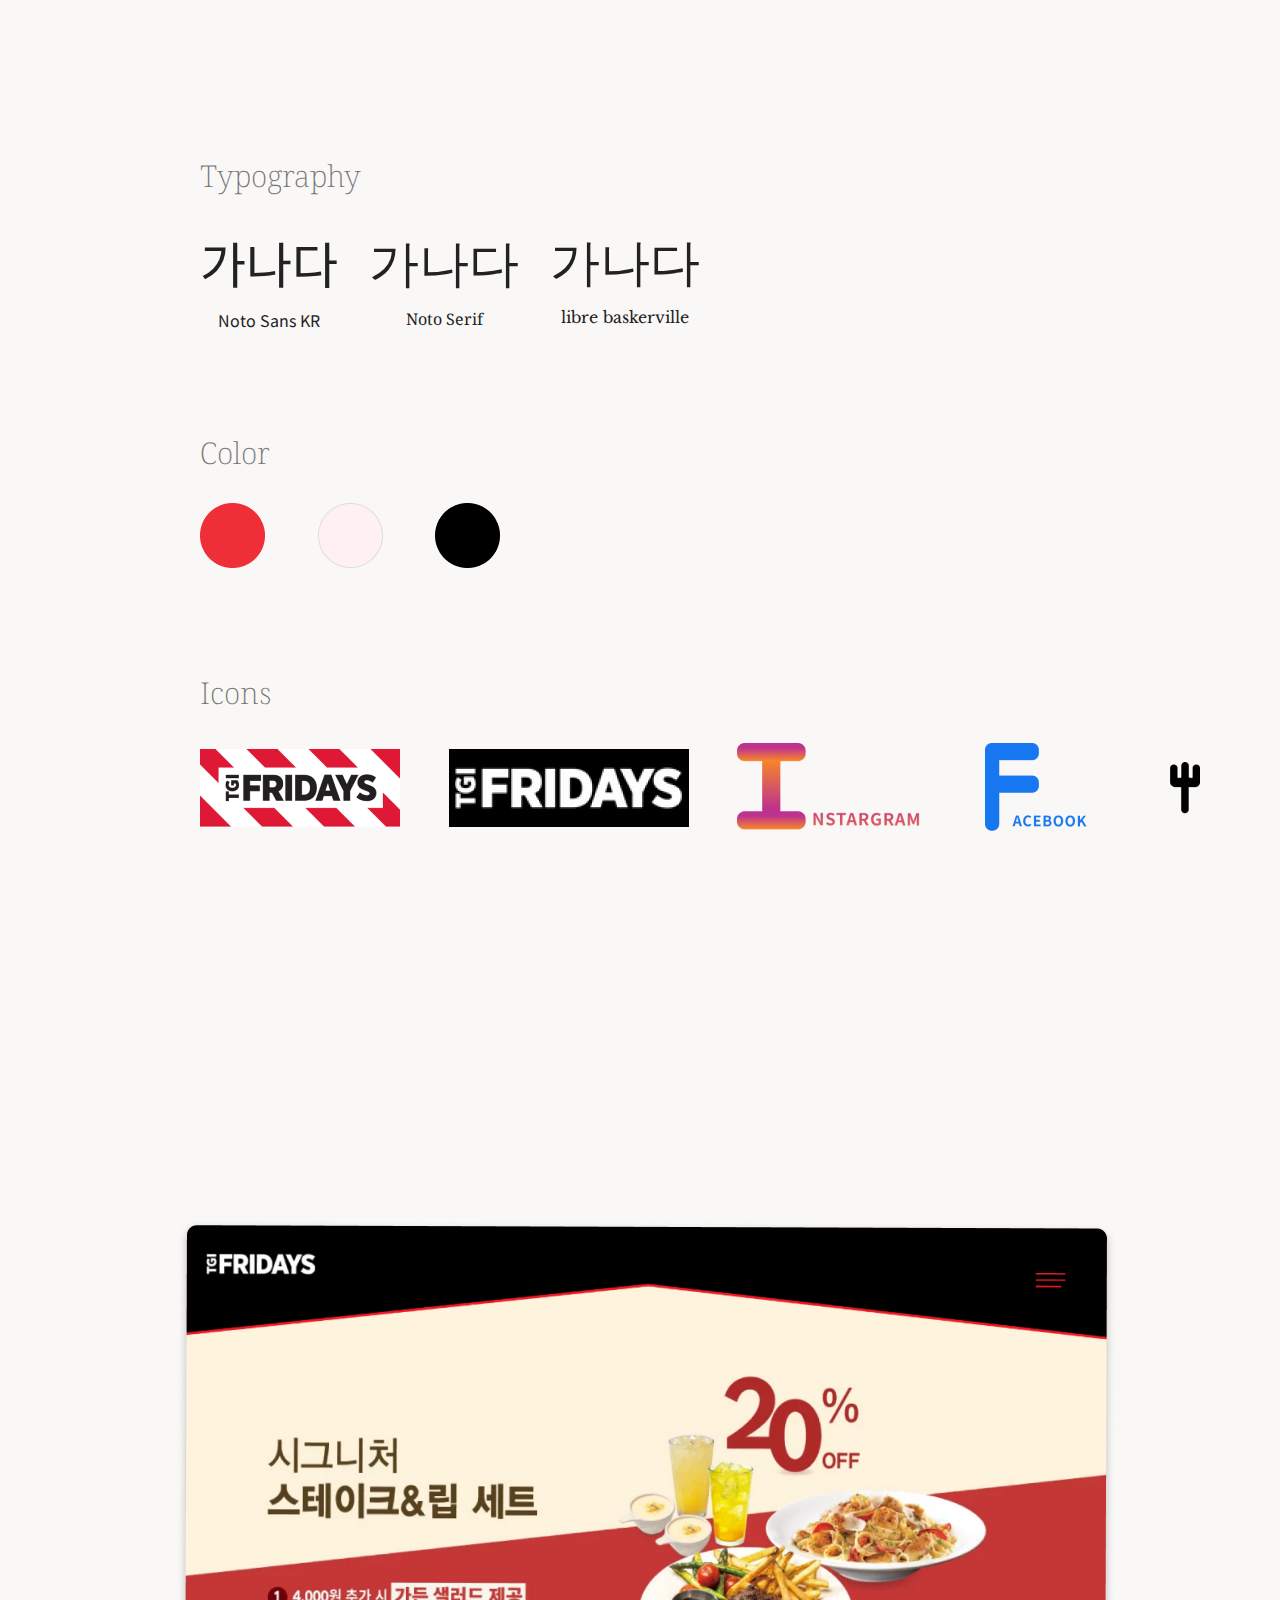
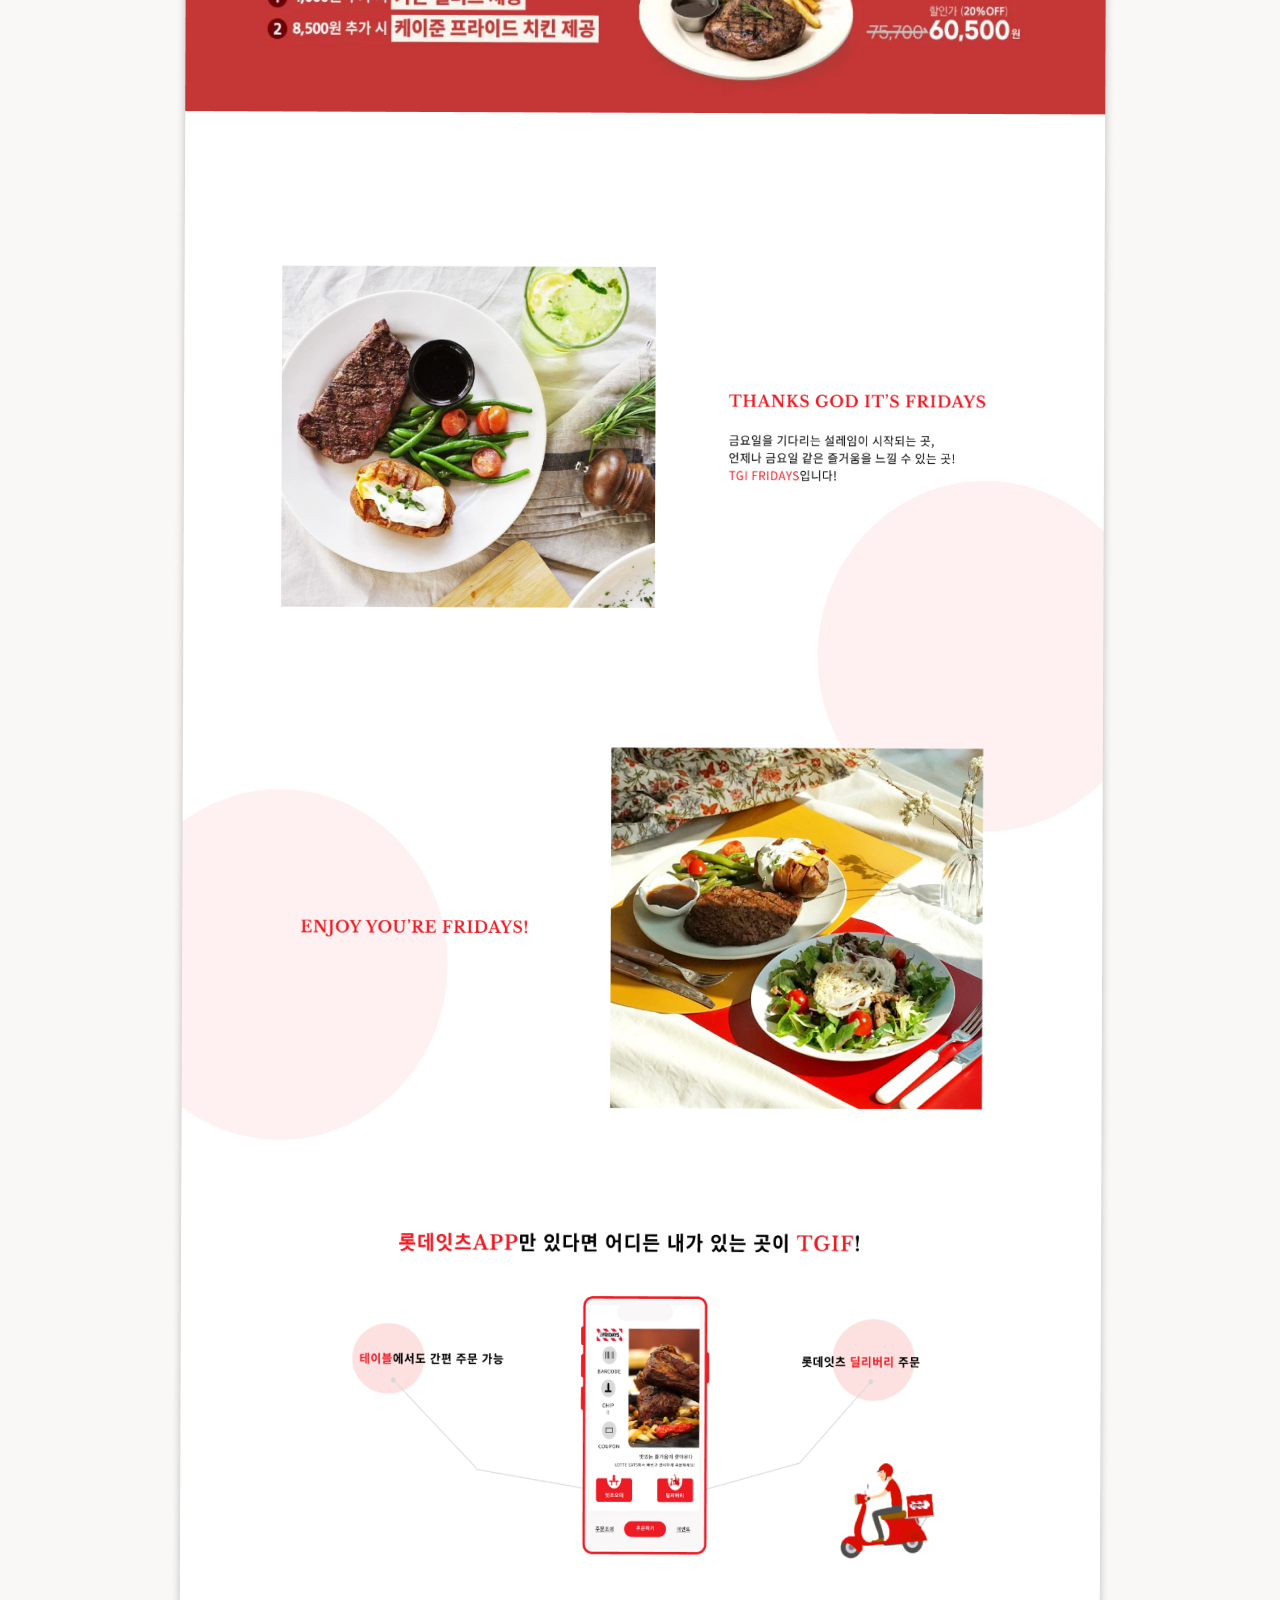
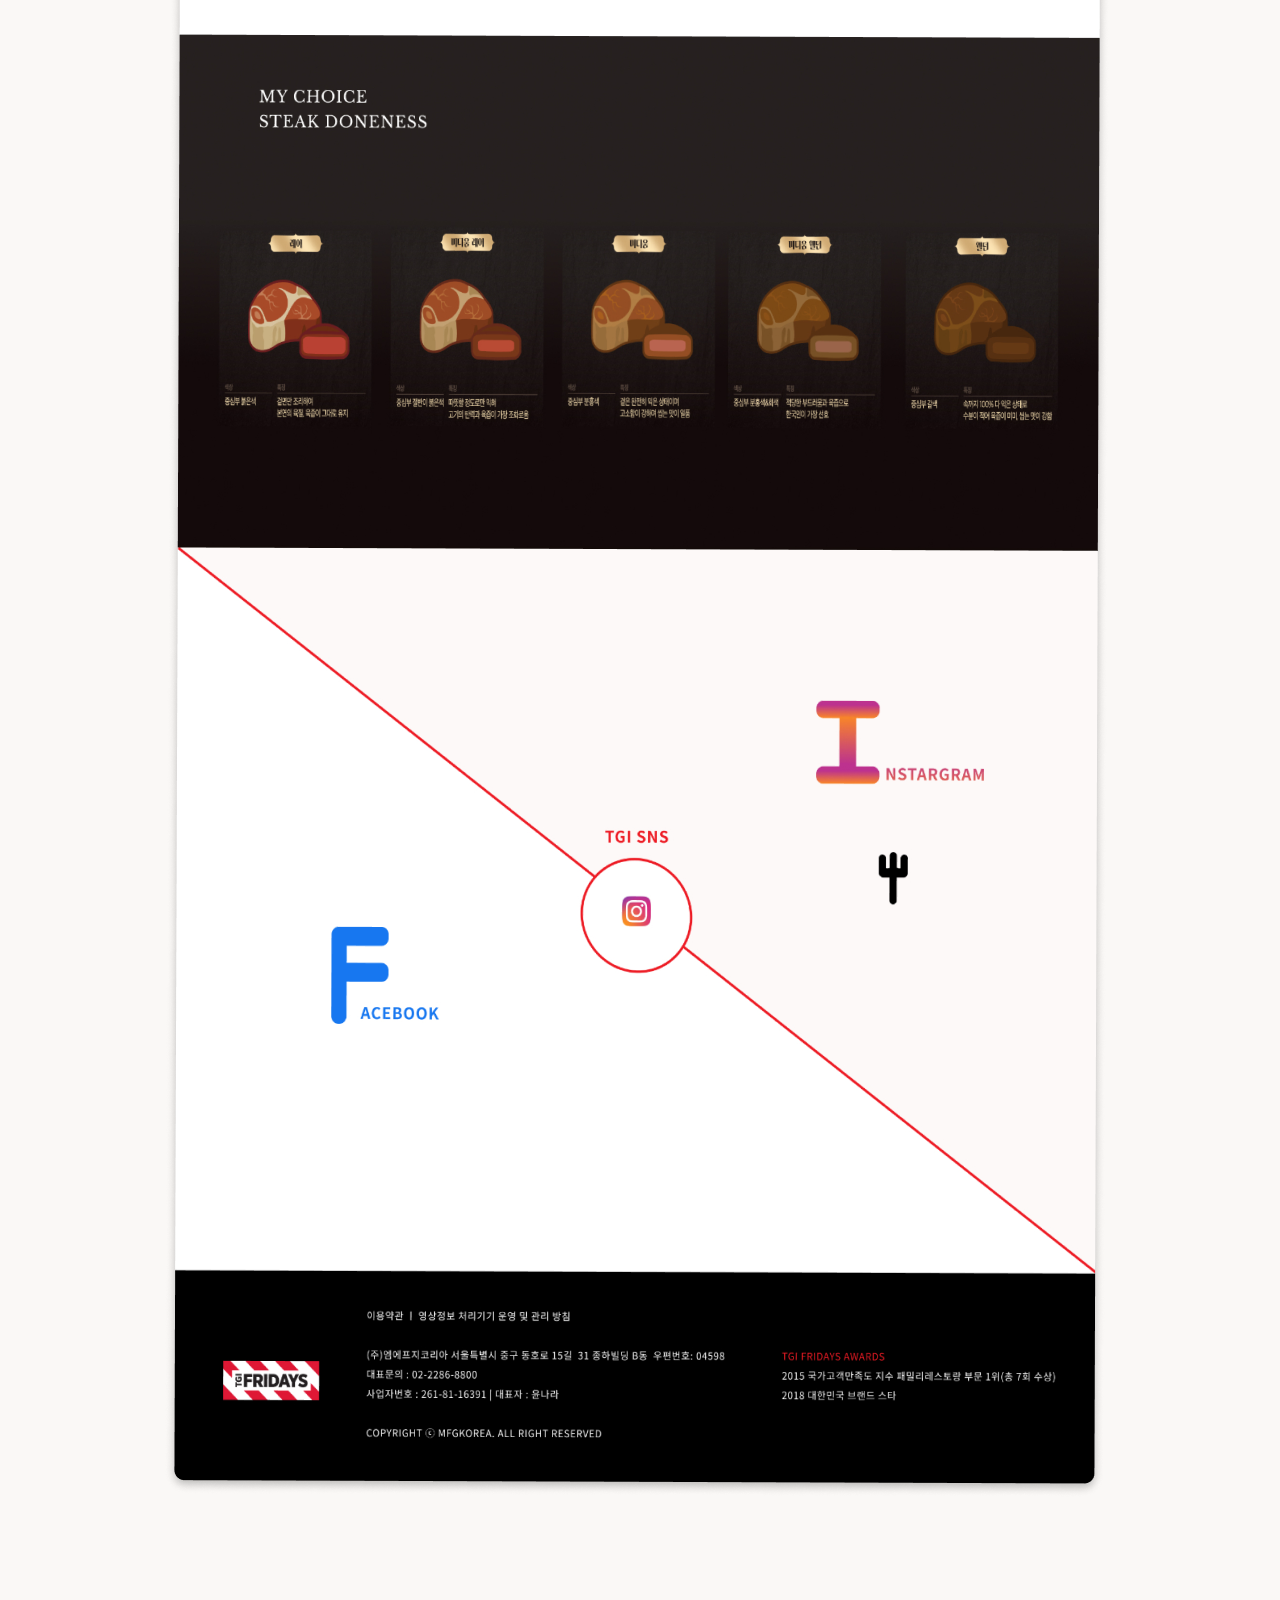
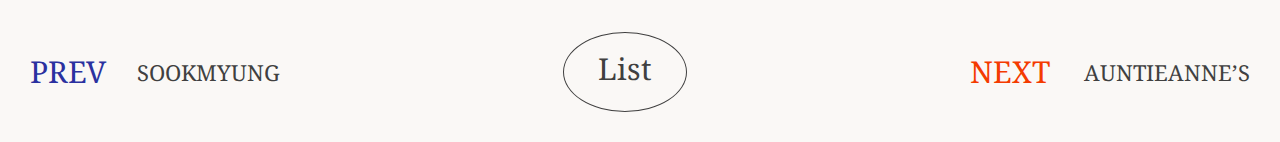
<file: work2.html>
<!DOCTYPE html>
<html lang="ko">

<head>
    <meta charset="UTF-8">
    <meta http-equiv="X-UA-Compatible" content="IE=edge">
    <meta name="viewport" content="width=device-width, initial-scale=1.0">
    <title>work2.TGI FRIDAYS</title>
    <script src="https://ajax.googleapis.com/ajax/libs/jquery/3.5.1/jquery.min.js"></script>
    <script defer src="./js/load.js"></script>
    <script defer src="./js/common.js"></script>

    <link rel="stylesheet" href="./css/common.css">
    <link rel="stylesheet" href="./css/workscommon.css">
    <link rel="stylesheet" href="./css/work2.css">

</head>

<body>
    <header></header>

    <main>
        <div class="title">
            <div class="name">
                <p class="number">2.</p>
                <p class="nameText">TGI FRIDAYS <span> SITE DESIGN RENEWAL</span></p>
            </div>
            <ul>
                <li>
                    <p>DEVICE</p>
                    <p>WEB</p>
                </li>
                <li>
                    <p>DATE</p>
                    <p>2022.5.25</p>
                    <p>기여도 100%</p>
                </li>
                <li>
                    <p>PROGRAMMING</p>
                    <p>FIGMA, PHOTOSHOP</p>
                </li>
            </ul>
            <!-- <a class="goSite" href="">
                GO TO SITE
            </a> -->
        </div>
        <section class="section1">
            <p>TGI FRIDAYS</p>
            <p><img src="./img/works2_img.png"></p>
            <div class="moveSvg">
                <p class="svg1">
                    <img src="./img/works2_rectangle_right.png">
                </p>
                <p class="svg2">
                    <img src="./img/works2_ rectangle_left.png">
                </p>
            </div>
            <div class="overview scroll">
                <p>Project Overview</p>
                <p>함께하는 것이 의미있는 레스토랑 TGI FRIFAYS의 메인페이지를 리뉴얼 해보았습니다.<br>
                    가족과 연인, 친구가 함께하는 듯한 이미지를 담고, 가독성과 사용성에 중점을두고<br> 디자인했습니다.
                </p>
            </div>
        </section>

        <section class="section2">
            <div class="elements scroll">
                <p>Design Elements</p>
                <p>브랜드의 색상을 사용하여 브랜드의 이미지를 나타내고 집과 같이 편안한 색감과 <br>이미지를 사용했습니다.
                </p>
            </div>
            <div class="text">
                <p class="subtit">
                    Typography
                </p>
                <div class="typo">
                    <div class="notosans">
                        <P class="ganada">
                            가나다
                        </P>
                        <P>
                            Noto Sans KR
                        </P>
                    </div>
                    <div class="notoserif">
                        <P class="ganada">
                            가나다
                        </P>
                        <P>
                            Noto Serif
                        </P>
                    </div>
                    <div class="baskerville">
                        <P class="ganada">
                            가나다
                        </P>
                        <P>
                            libre baskerville
                        </P>
                    </div>
                </div>
            </div>

            <div class="text">
                <p class="subtit">
                    Color
                </p>
                <div class="color">
                    <p>
                        <img src="./img/works2_color1.png">
                    </p>
                    <p>
                        <img src="./img/work2_color2.png">
                    </p>
                    <p>
                        <img src="./img/work2_color3.png">
                    </p>
                </div>
            </div>

            <div class="text">
                <p class="subtit">
                    Icons
                </p>
                <div class="icons">
                    <p>
                        <img src="./img/works2_icon1.png">
                    </p>
                    <p>
                        <img src="./img/works2_icon2.png">
                    </p>
                    <p>
                        <img src="./img/works2_icon3.png">
                    </p>
                    <p>
                        <img src="./img/works2_icon4.png">
                    </p>
                    <p>
                        <img src="./img/works2_icon5.png">
                    </p>
                </div>
            </div>
        </section>

        <section class="section3">
            <p class="scroll">Design Pages</p>
            <p class="imgScript">
                <img src="./img/works2_pageimg.png">
            </p>
        </section>

        <div class="topBtn">
            <p>
                <button class="top">TOP</button>
            </p>
        </div>
    </main>

    <footer>
        <div class="foot">
            <div class="prev">
                <a href="./work1.html">PREV</a>
                <a href="./work1.html">SOOKMYUNG</a>
            </div>
            <a class="list" href="./madeIn.html">List</a>
            <div class="next">
                <a href="./work3.html">NEXT</a>
                <a href="./work3.html">AUNTIEANNE’S</a>
            </div>
        </div>
    </footer>
    
</body>

</html>
</file>
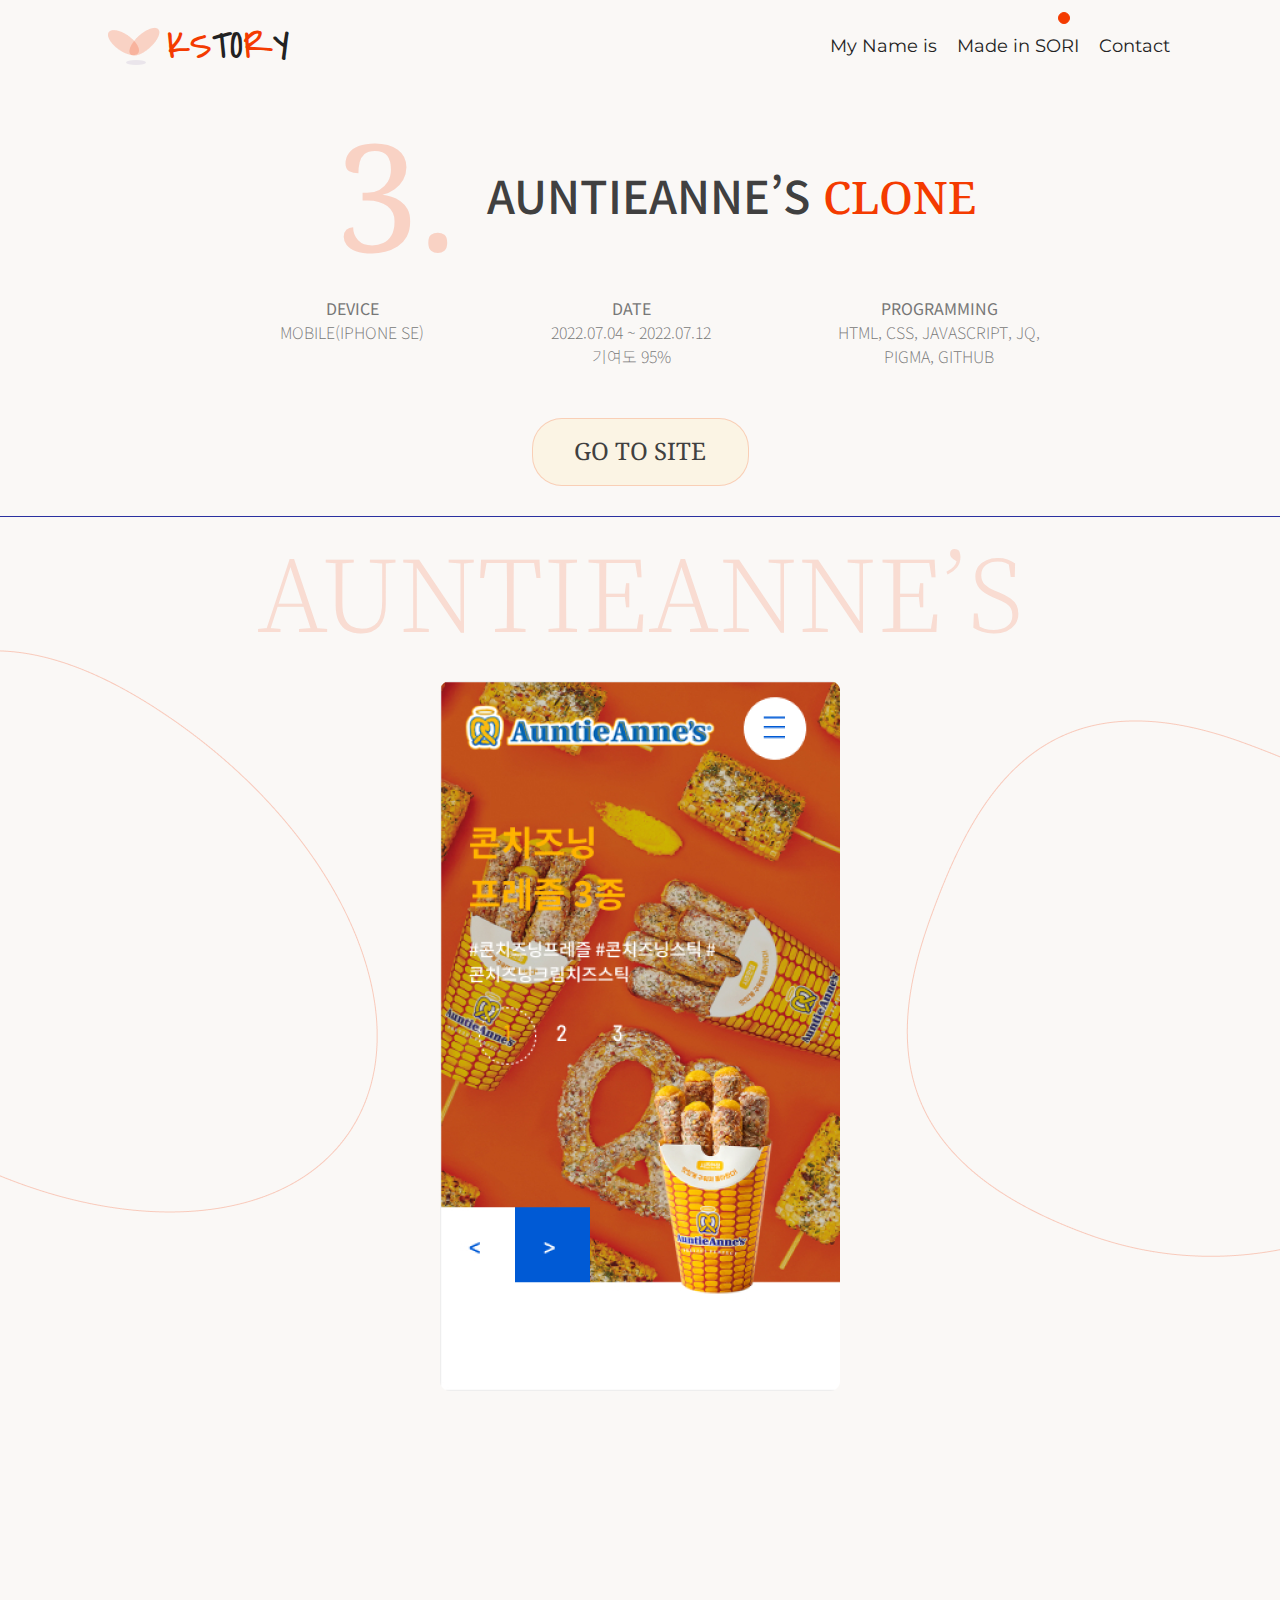
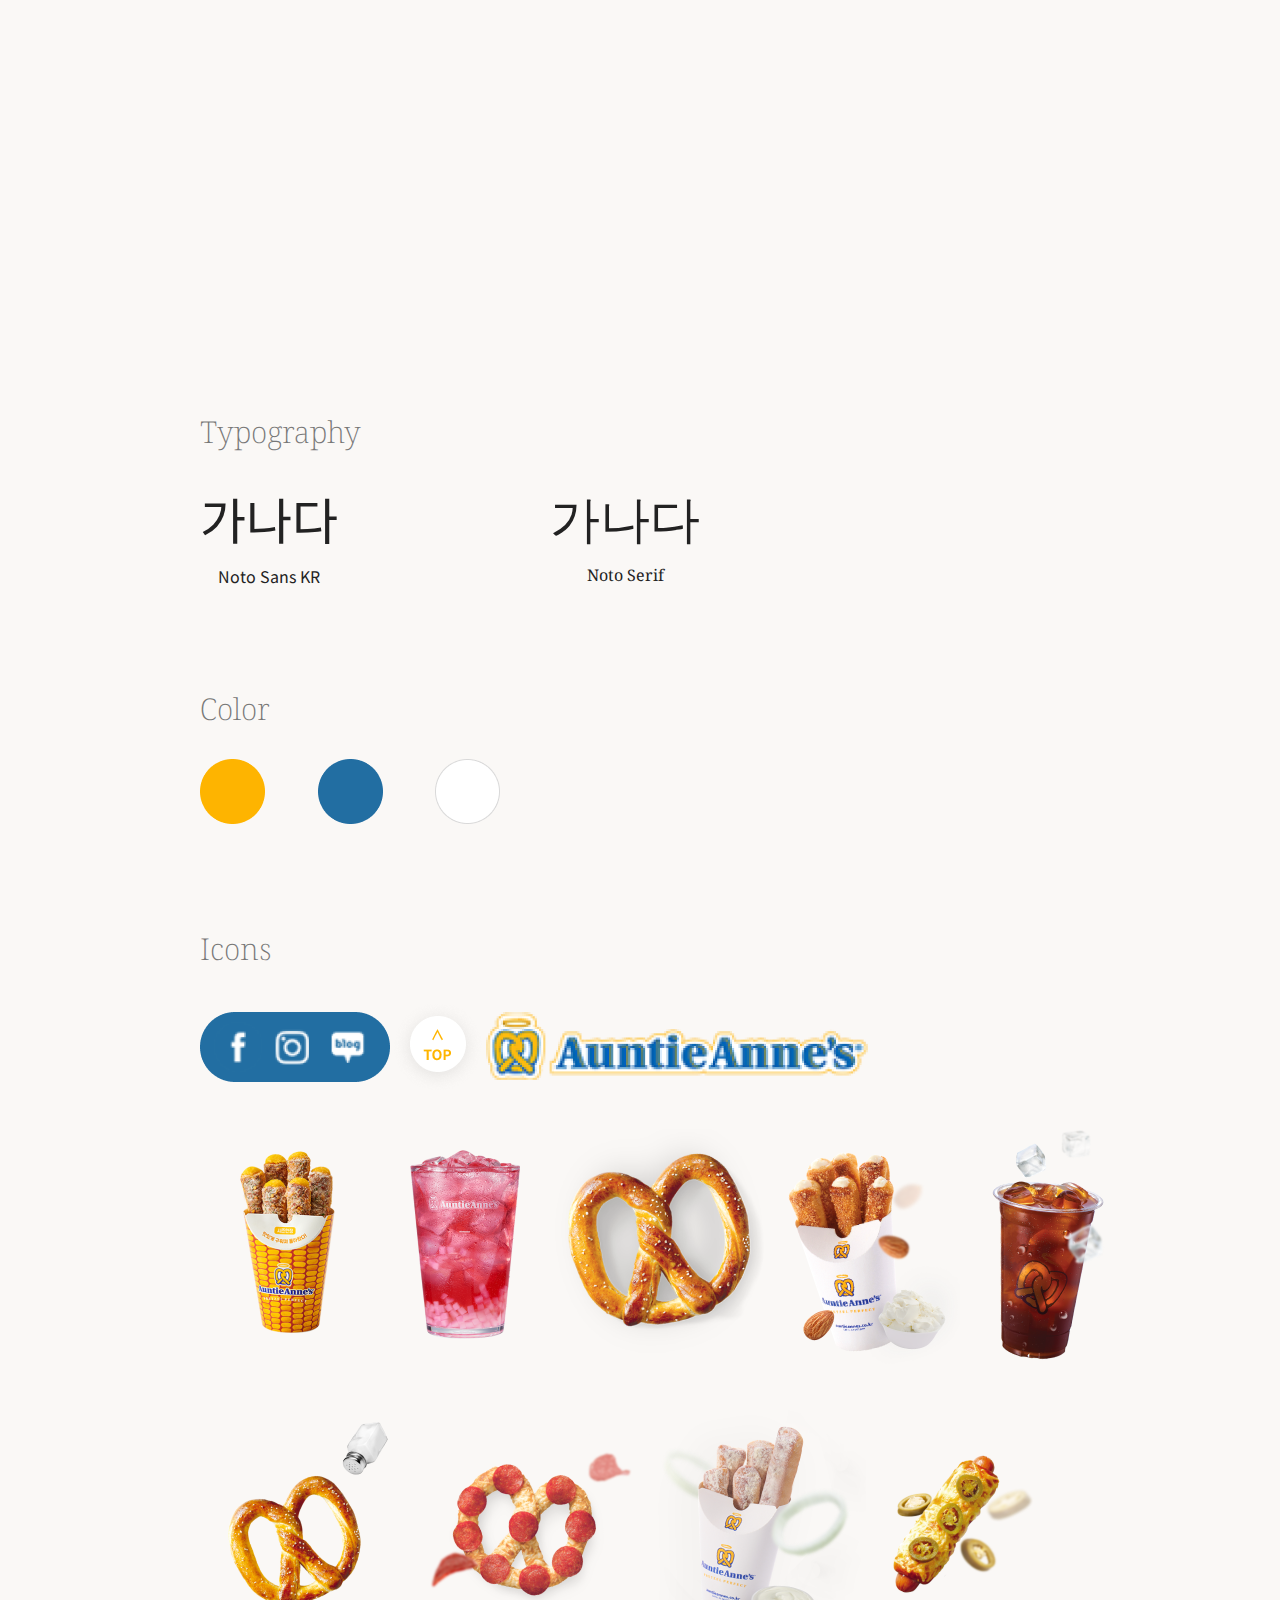
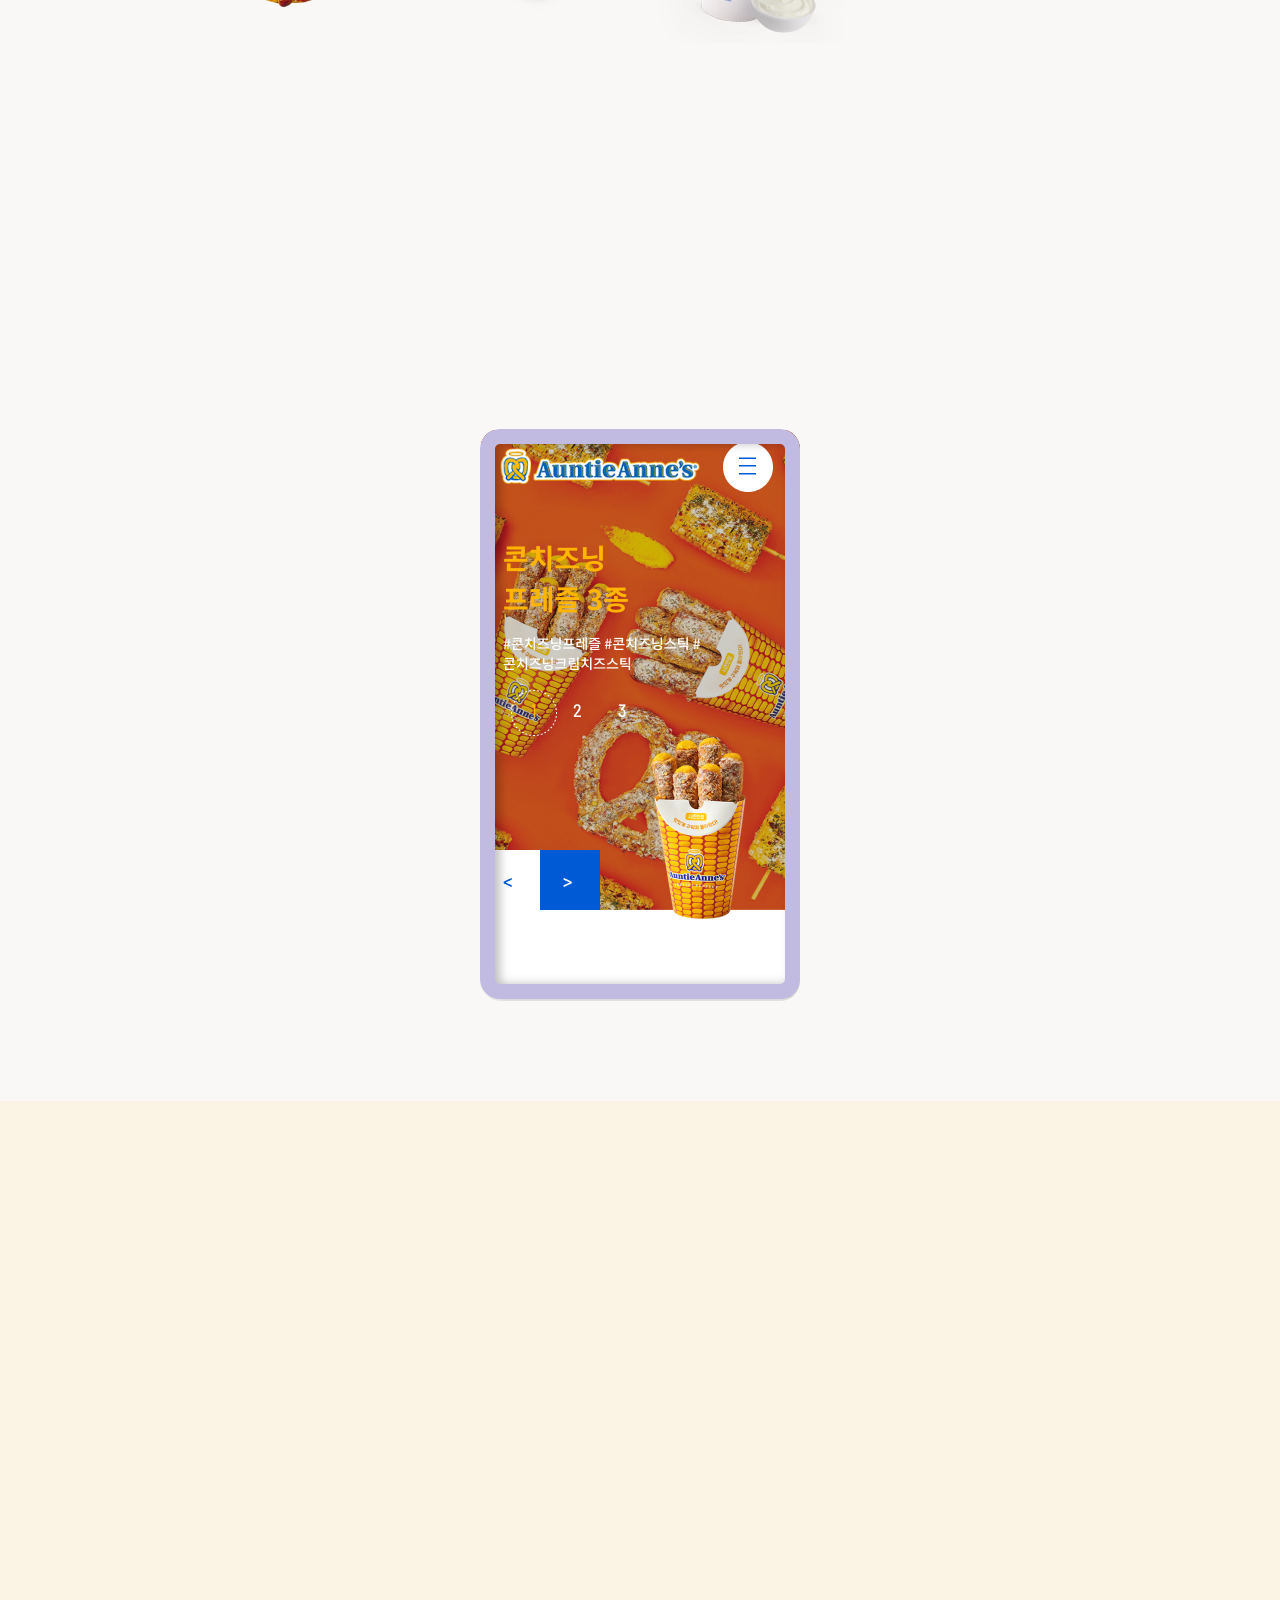
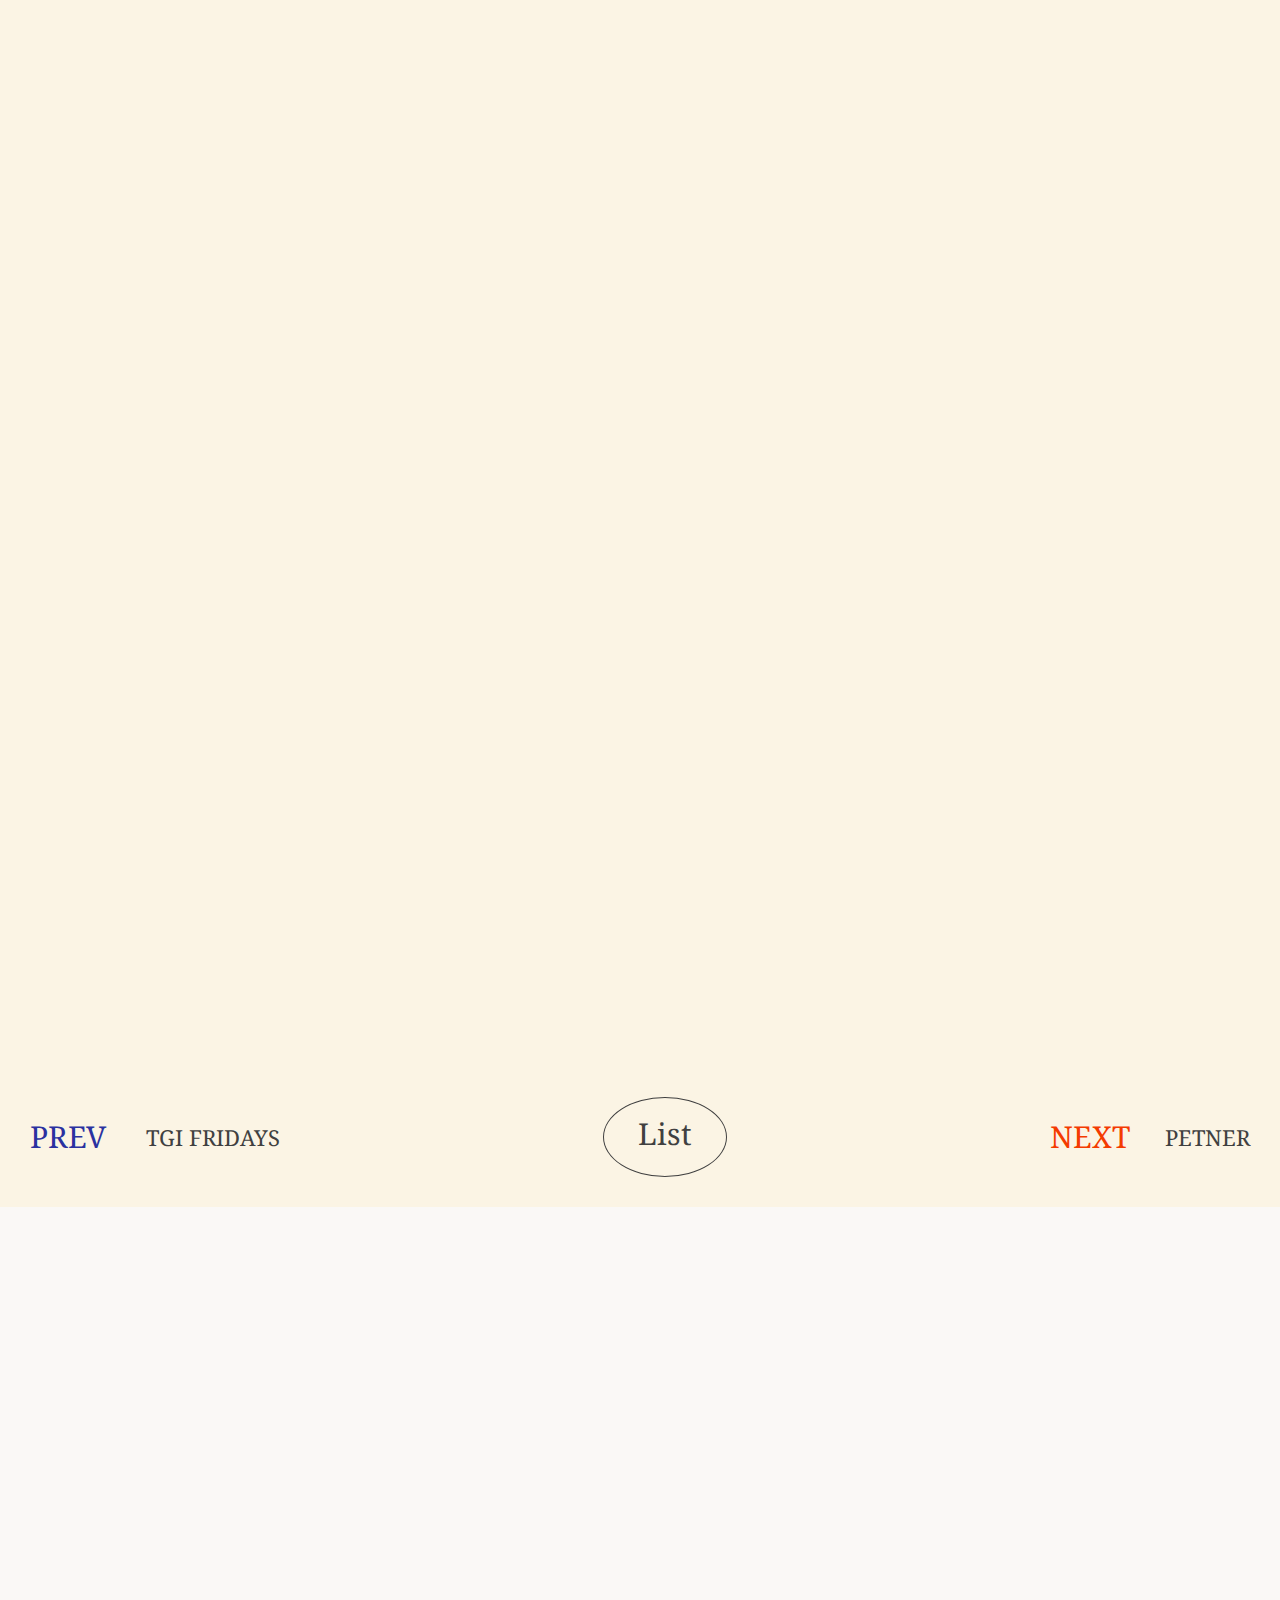
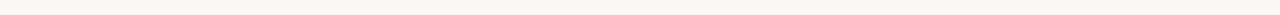
<file: work3.html>
<!DOCTYPE html>
<html lang="ko">

<head>
    <meta charset="UTF-8">
    <meta http-equiv="X-UA-Compatible" content="IE=edge">
    <meta name="viewport" content="width=device-width, initial-scale=1.0">
    <title>work3.AUNTIEANNE'S</title>
    <script src="https://ajax.googleapis.com/ajax/libs/jquery/3.5.1/jquery.min.js"></script>
    <script defer src="./js/load.js"></script>
    <script defer src="./js/common.js"></script>

    <link rel="stylesheet" href="./css/common.css">
    <link rel="stylesheet" href="./css/workscommon.css">
    <link rel="stylesheet" href="./css/work3.css">

</head>

<body>
    <header></header>

    <main>
        <div class="title">
            <div class="name">
                <p class="number">3.</p>
                <p class="nameText">AUNTIEANNE’S <span>CLONE </span></p>
            </div>
            <ul>
                <li>
                    <p>DEVICE</p>
                    <p>MOBILE(IPHONE SE)</p>
                </li>
                <li>
                    <p>DATE</p>
                    <p>2022.07.04 ~ 2022.07.12</p>
                    <p>기여도 95%</p>
                </li>
                <li>
                    <p>PROGRAMMING</p>
                    <p>HTML, CSS, JAVASCRIPT, JQ, <br>
                        PIGMA, GITHUB</p>
                </li>
            </ul>
            <a class="goSite" href="https://sozzii.github.io/antieannes-clone/" target="_blank" onclick="openPop()">
                GO TO SITE
            </a>
        </div>

        <script>
            function openPop() {
                let popup = window.open('https://sozzii.github.io/antieannes-clone/', '네이버팝업', 'width=375px, height=667px, scrollbars=yes');
            }
        </script>


        <section class=" section1">
            <p>AUNTIEANNE’S</p>
            <p><img src="./img/work3_imgiPhone SE - 3.png"></p>
            <div class="moveSvg">
                <p class="svg1">
                    <img src="./img/work3_circlrLeft.png">
                </p>
                <p class="svg2">
                    <img src="./img/work3_circlrRight.png">
                </p>
            </div>
            <div class="overview scroll">
                <p>Project Overview</p>
                <p>앤티앤스프레즐 홈페이지의 메인 페이지를 그대로 담아보았습니다. </p>
            </div>
        </section>

        <section class="section2">
            <div class="elements scroll">
                <p>Design Elements</p>
                <p>브랜드의 색상과 마스코트를 포인트로 사용하여 브랜드의 이미지를 나타내고 <br>
                    전체적으로 깔끔하게 보여지도록 디자인했습니다.</p>
            </div>
            <div class="text">
                <p class="subtit">
                    Typography
                </p>
                <div class="typo">
                    <div class="notosans">
                        <P class="ganada">
                            가나다
                        </P>
                        <P>
                            Noto Sans KR
                        </P>
                    </div>
                    <div class="notoserif">
                        <P class="ganada">
                            가나다
                        </P>
                        <P>
                            Noto Serif
                        </P>
                    </div>
                </div>
            </div>

            <div class="text">
                <p class="subtit">
                    Color
                </p>
                <div class="color">
                    <p>
                        <img src="./img/work3_color1.png">
                    </p>
                    <p>
                        <img src="./img/work3_color2.png">
                    </p>
                    <p>
                        <img src="./img/work3_color3.png">
                    </p>
                </div>
            </div>

            <div class="text">
                <p class="subtit">
                    Icons
                </p>
                <div class="icons">
                    <p>
                        <img src="./img/work3_icon1.png">
                    </p>
                    <p>
                        <img src="./img/work3_icon2.png">
                    </p>
                    <p>
                        <img src="./img/work3_icon3.png">
                    </p>
                </div>
                <div class="icons icons2">
                    <p>
                        <img src="./img/work3_icon4.png">
                    </p>
                    <p>
                        <img src="./img/work3_icon5.png">
                    </p>
                    <p>
                        <img src="./img/work3_icon6.png">
                    </p>
                    <p>
                        <img src="./img/work3_icon7.png">
                    </p>
                    <p>
                        <img src="./img/work3_icon8.png">
                    </p>
                </div>
                <div class="icons">
                    <p>
                        <img src="./img/work3_icon9.png">
                    </p>
                    <p>
                        <img src="./img/work3_icon10.png">
                    </p>
                    <p>
                        <img src="./img/work3_icon11.png">
                    </p>
                    <p>
                        <img src="./img/work3_icon12.png">
                    </p>
                </div>
            </div>
        </section>

        <section class="section3">
            <p class="scroll">Design Pages</p>
            <p class="imgScript">
                <img src="./img/work3_designpage.png" class="mousewheelX">
            </p>
        </section>

        <section class="section4">
            <div class="detailpage scroll">
                <p>
                    <img src="./img/work3_page1.png">
                </p>
                <p>
                    <img src="./img/work3_page2.png">
                </p>
                <p>
                    <img src="./img/work3_page3.png">
                </p>
            </div>
            <div class="detailpage scroll">
                <p>
                    <img src="./img/work3_page4.png">
                </p>
                <p>
                    <img src="./img/work3_page5.png">
                </p>
            </div>
        </section>

        <div class="topBtn">
            <p>
                <button class="top">TOP</button>
            </p>
        </div>
    </main>

    <footer>
        <div class="foot">
            <div class="prev">
                <a href="./work2.html">PREV</a>
                <a href="./work2.html">TGI FRIDAYS</a>
            </div>
            <a class="list" href="./madeIn.html">List</a>
            <div class="next">
                <a href="./work4.html">NEXT</a>
                <a href="./work4.html">PETNER</a>
            </div>
        </div>
    </footer>
</body>

</html>
</file>
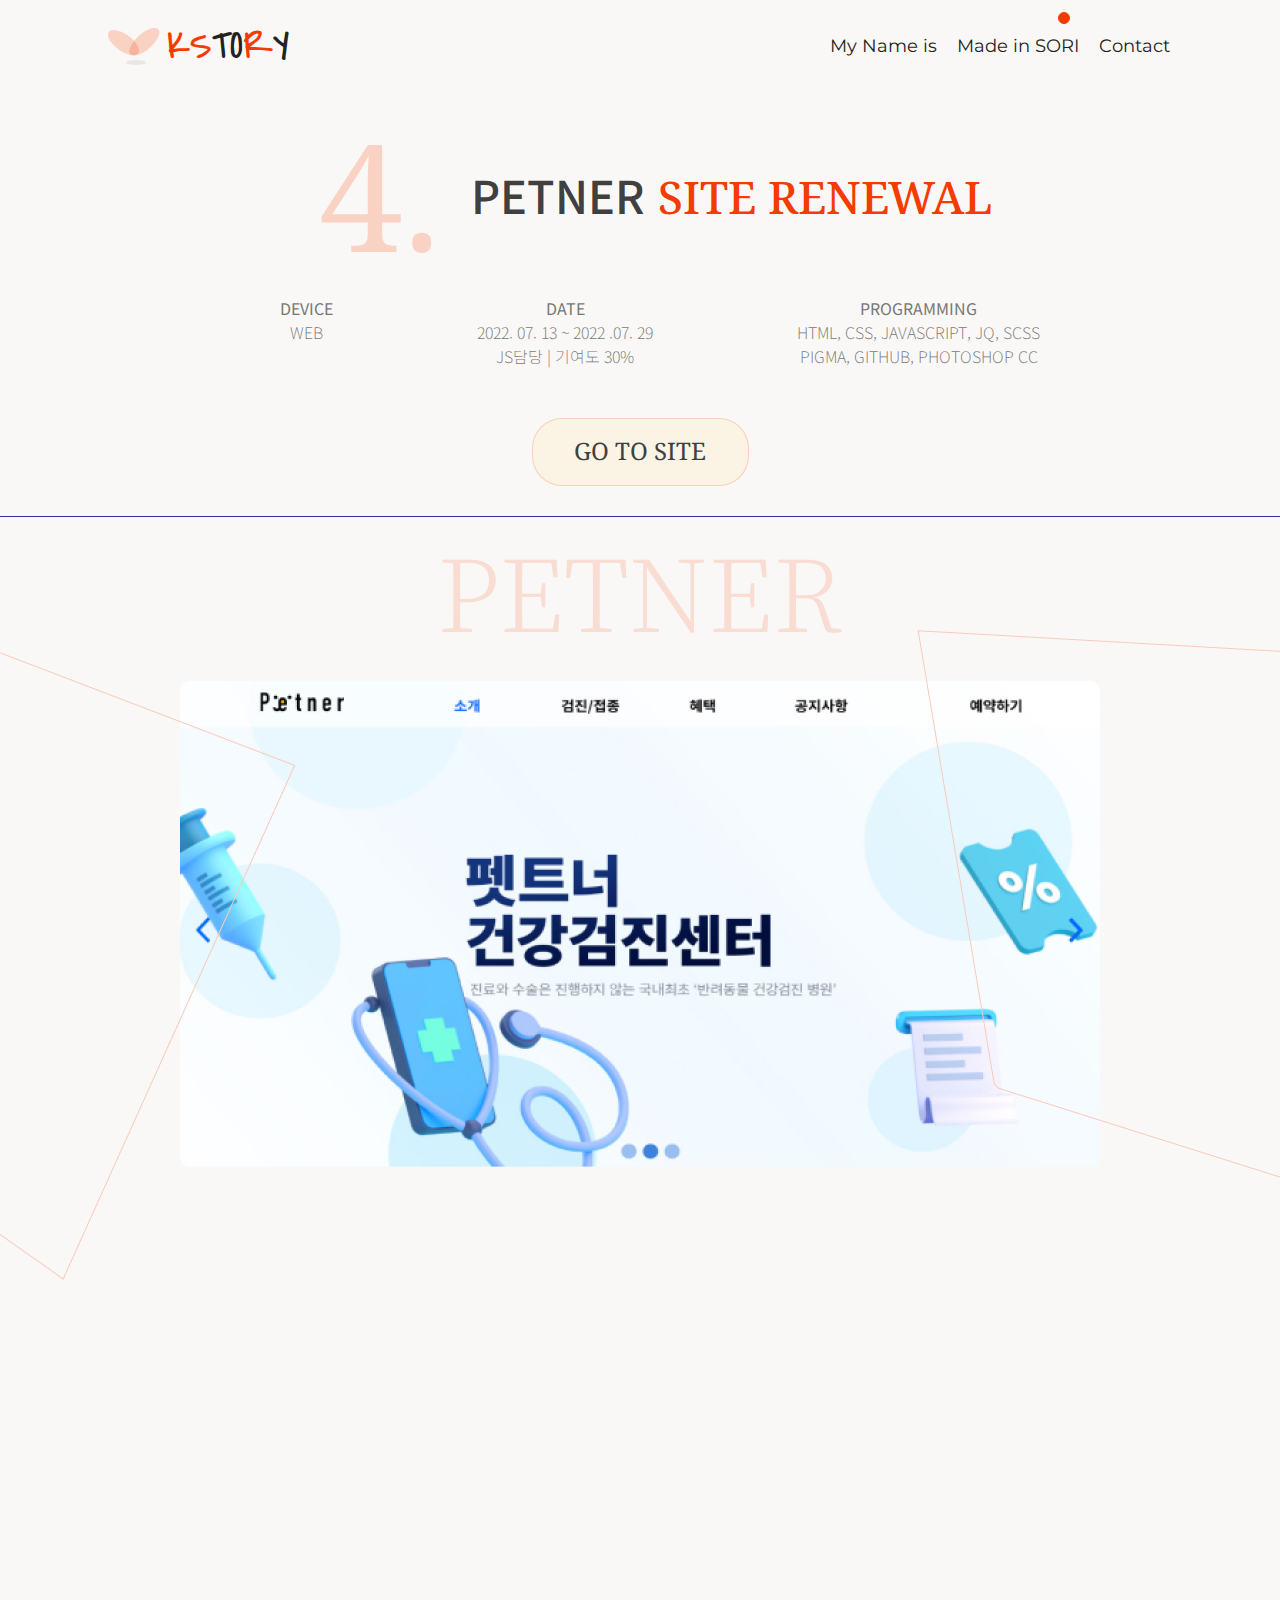
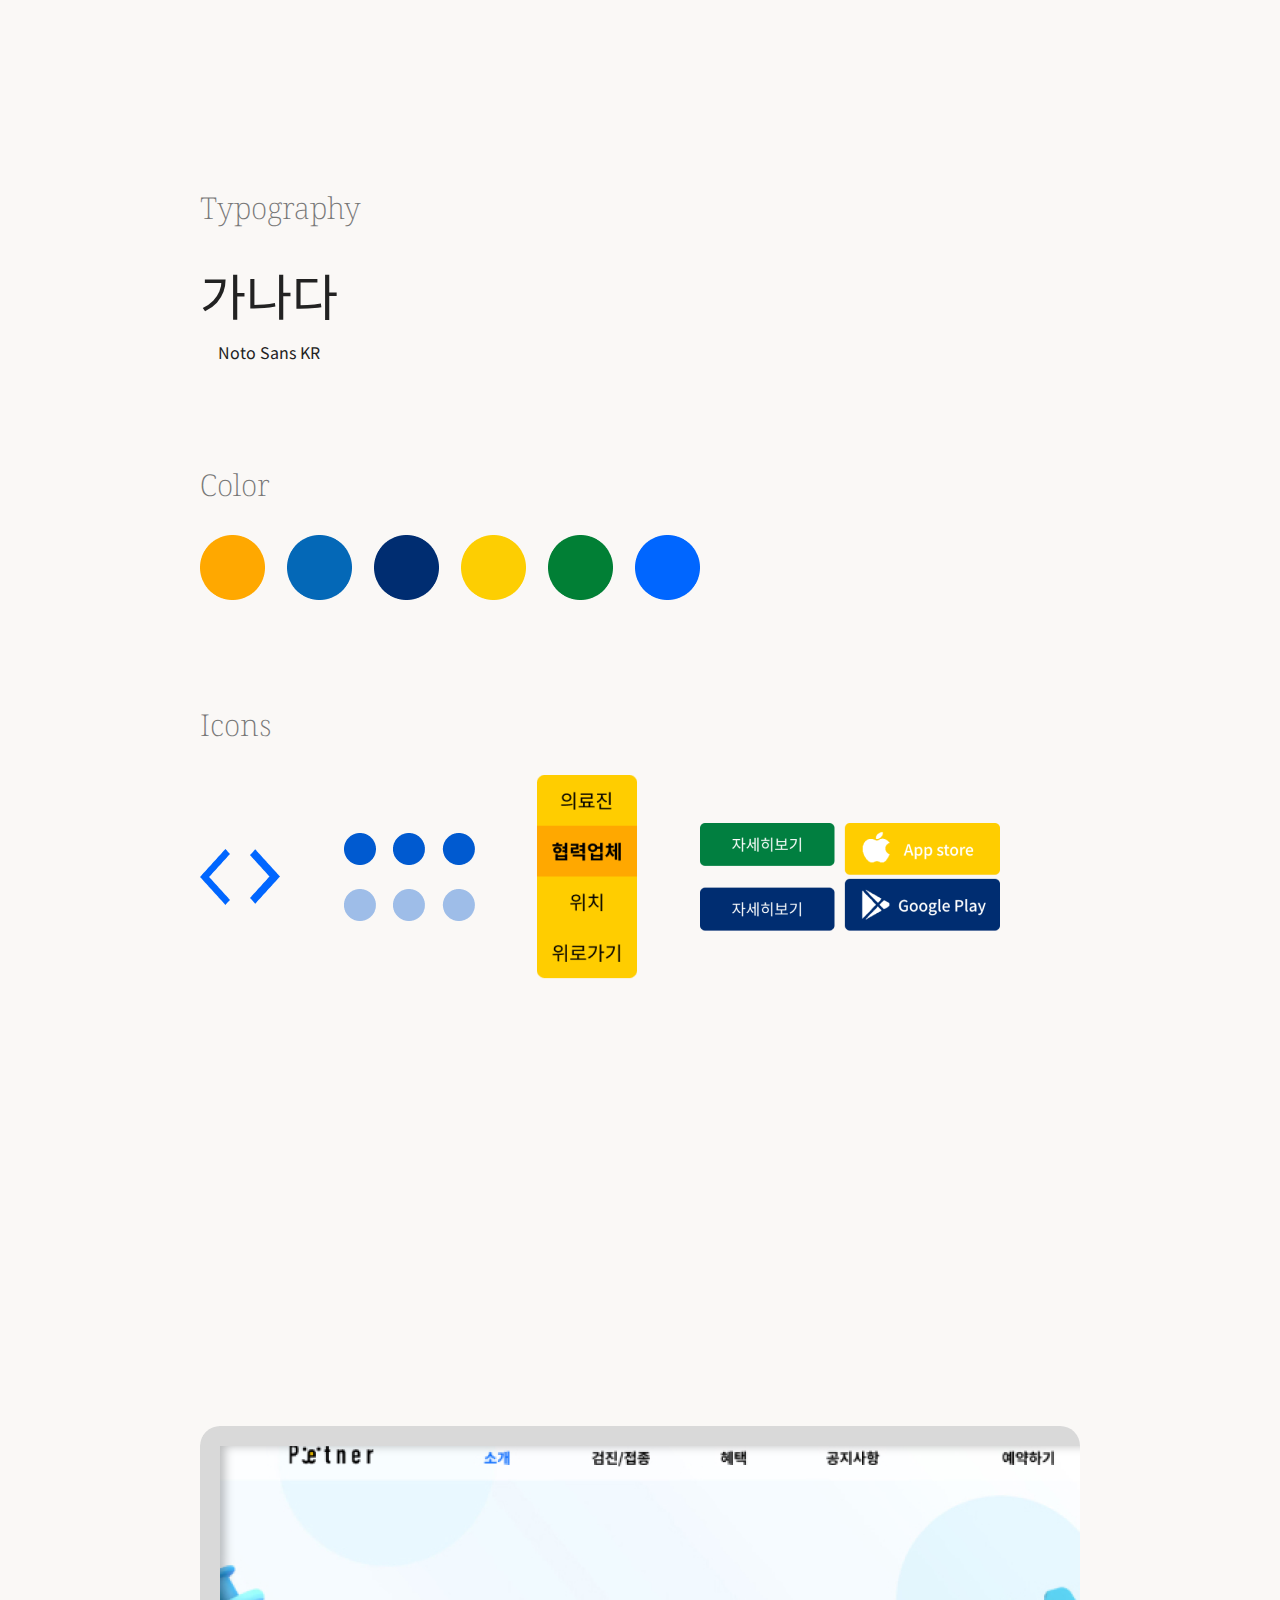
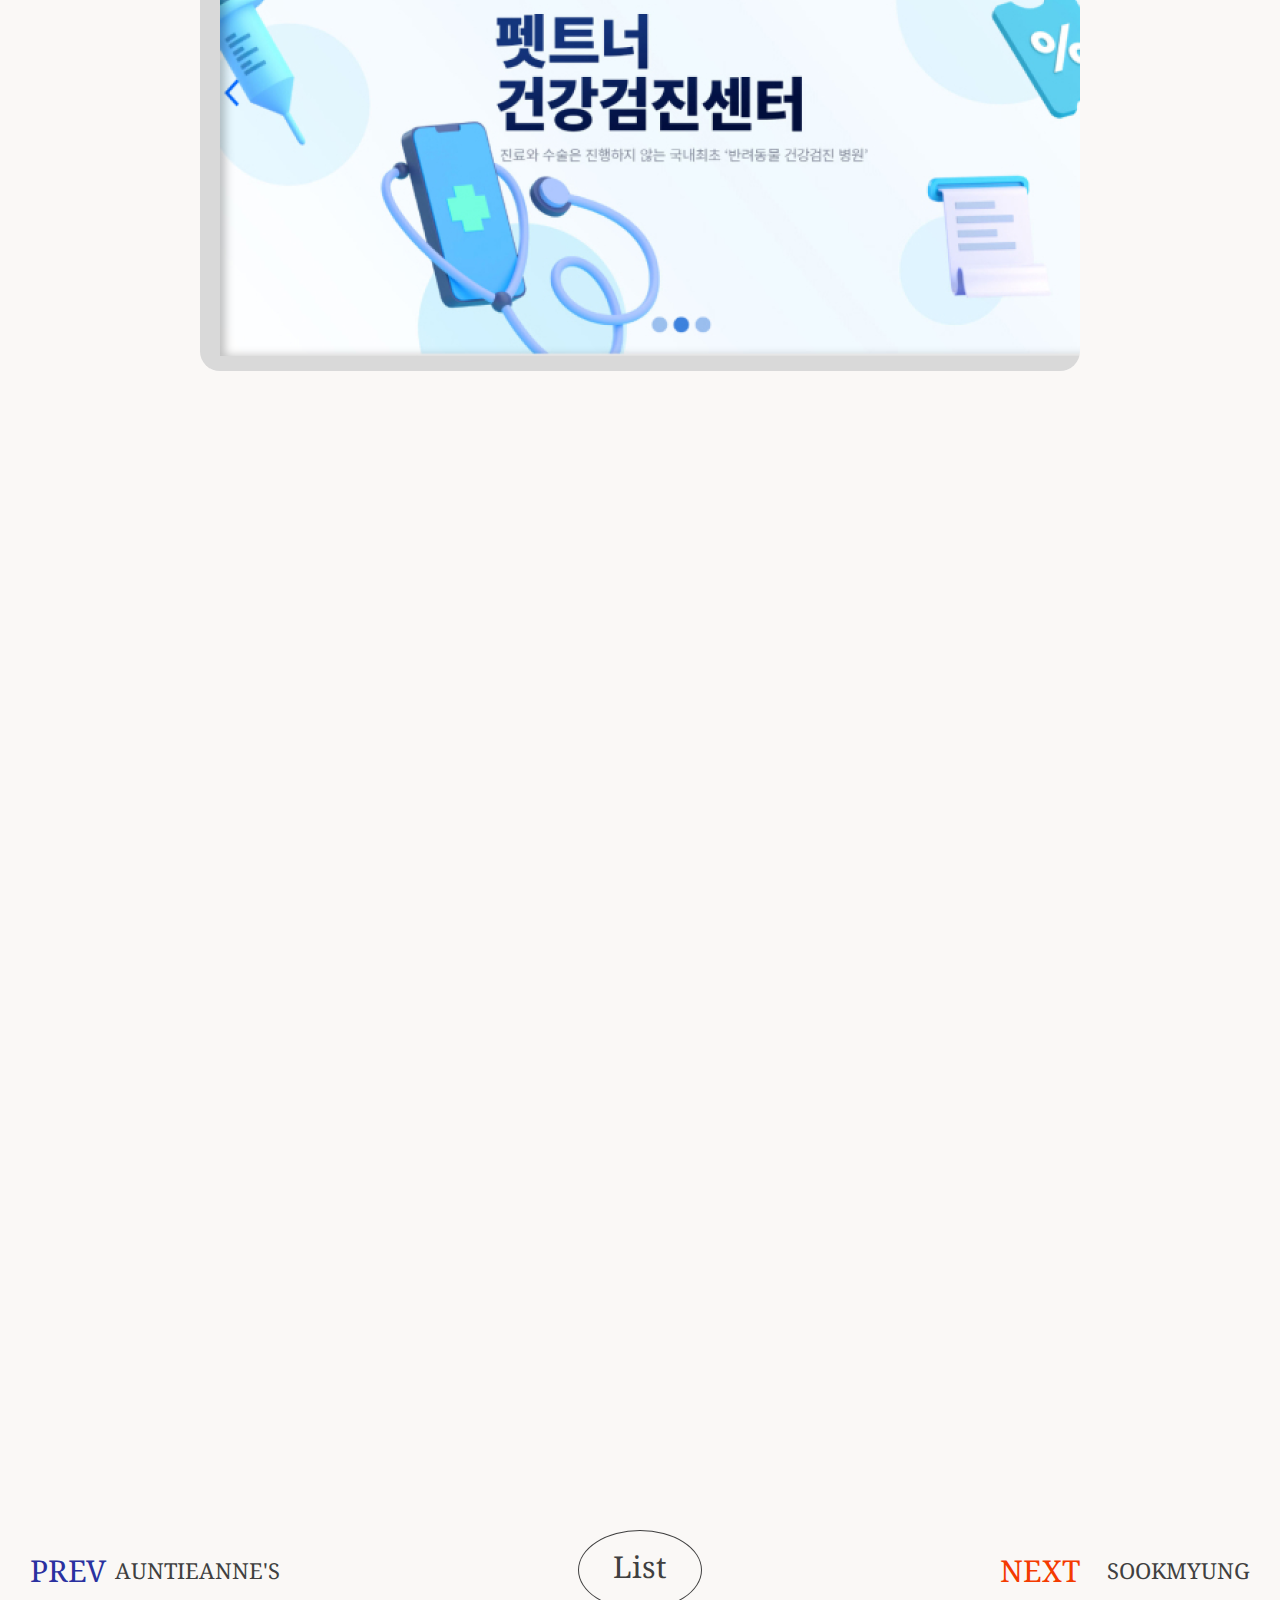
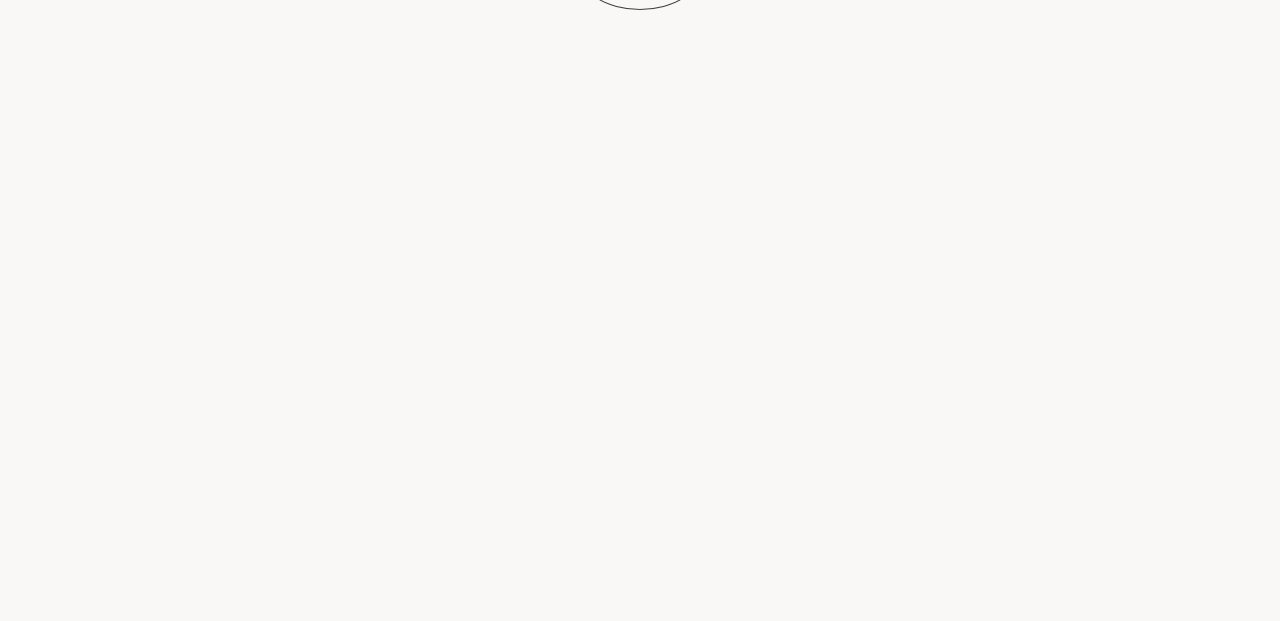
<file: work4.html>
<!DOCTYPE html>
<html lang="ko">

<head>
    <link rel="short icon" href="#">
    <meta charset="UTF-8">
    <meta http-equiv="X-UA-Compatible" content="IE=edge">
    <meta name="viewport" content="width=device-width, initial-scale=1.0">
    <title>work4.PETNER</title>
    <script src="https://ajax.googleapis.com/ajax/libs/jquery/3.5.1/jquery.min.js"></script>
    <script defer src="./js/load.js"></script>
    <script defer src="./js/common.js"></script>

    <link rel="stylesheet" href="./css/common.css">
    <link rel="stylesheet" href="./css/workscommon.css">
    <link rel="stylesheet" href="./css/work4.css">

</head>

<body>
    <header></header>

    <main>
        <div class="title">
            <div class="name">
                <p class="number">4.</p>
                <p class="nameText">PETNER <span> SITE RENEWAL</span></p>
            </div>
            <ul>
                <li>
                    <p>DEVICE</p>
                    <p>WEB</p>
                </li>
                <li>
                    <p>DATE</p>
                    <p>2022. 07. 13 ~ 2022 .07. 29</p>
                    <p> JS담당 | 기여도 30%</p>
                </li>
                <li>
                    <p>PROGRAMMING</p>
                    <p>HTML, CSS, JAVASCRIPT, JQ, SCSS <br>
                        PIGMA, GITHUB, PHOTOSHOP CC</p>
                </li>
            </ul>
            <a class="goSite" href="http://so95.dothome.co.kr/" target="_blank">
                GO TO SITE
            </a>
        </div>
        <section class="section1">
            <p>PETNER</p>
            <p><img src="./img/work4_img.png"></p>
            <div class="moveSvg">
                <p class="svg1">
                    <img src="./img/work4_polygonLeft.png">
                </p>
                <p class="svg2">
                    <img src="./img/work4_polygonRight.png">
                </p>
            </div>
            <div class="overview scroll">
                <p>Project Overview</p>
                <p>팀프로젝트로 리뉴얼된 사이트 입니다. API를 사용하여 리뉴얼 해보았습니다.</p>
            </div>
        </section>

        <section class="section2">
            <div class="elements designPage scroll">
                <p>Design Elements</p>
                <p>특성에 맞는 간결하고 명확한 디자인으로 믿음직스러운 센터의 이미지를 나타내려고 했습니다.<br>
                    또한 정직하고 투명한 정보를 제공하기 위해 중요사항을 강조하고 내용을 정리하여 재구축했습니다.
                    </p>
            </div>
            <div class="text">
                <p class="subtit">
                    Typography
                </p>
                <div class="typo">
                    <div class="notosans">
                        <P class="ganada">
                            가나다
                        </P>
                        <P>
                            Noto Sans KR
                        </P>
                    </div>
                </div>
            </div>

            <div class="text">
                <p class="subtit">
                    Color
                </p>
                <div class="color">
                    <p>
                        <img src="./img/work4_color1.png">
                    </p>
                    <p>
                        <img src="./img/work4_color2.png">
                    </p>
                    <p>
                        <img src="./img/work4_color3.png">
                    </p>
                    <p>
                        <img src="./img/work4_color4.png">
                    </p>
                    <p>
                        <img src="./img/work4_color5.png">
                    </p>
                    <p>
                        <img src="./img/work4_color6.png">
                    </p>
                </div>
            </div>

            <div class="text">
                <p class="subtit">
                    Icons
                </p>
                <div class="icons">
                    <p>
                        <img src="./img/work4_icon1.png">
                    </p>
                    <p>
                        <img src="./img/work4_icon2.png">
                    </p>
                    <p>
                        <img src="./img/work4_icon3.png">
                    </p>
                    <p>
                        <img src="./img/work4_icon4.png">
                    </p>
                </div>
            </div>
        </section>

        <section class="section3">
            <div class="elements designPage scroll">
                <p>Design Pages</p>
                <p>팀프로젝트로 담당한 페이지는 메인, 서브1, 예약하기 입니다.<br>
                    구체적으로는 메인과 서브1은 JS, 예약하기 페이지는 HTML과 JS, 전체 페이지는 ANIMATION을 담당했습니다.
                </p>
            </div>
            <p class="imgScript">
                <img src="./img/work4_deginPage.png" class="mousewheel">
            </p>
        </section>

        <section class="section4">
            <div class="detailpage scroll">
                <p>
                    <img src="./img/work4_designpage.png">
                </p>
            </div>
        </section>
        <div class="topBtn">
            <p>
                <button class="top">TOP</button>
            </p>
        </div>
    </main>

    <footer>
        <div class="foot">
            <div class="prev">
                <a href="./work3.html">PREV</a>
                <a href="./work3.html">AUNTIEANNE'S</a>
            </div>
            <a class="list" href="./madeIn.html">List</a>
            <div class="next">
                <a href="./work1.html">NEXT</a>
                <a href="./work1.html">SOOKMYUNG</a>
            </div>
        </div>
    </footer>
</body>

</html>
</file>
<file: css/common.css>
@import url('https://fonts.googleapis.com/css2?family=Cormorant+Garamond:wght@400;600&family=Covered+By+Your+Grace&family=Libre+Baskerville&family=Montserrat:wght@100;400;500&family=Noto+Sans+KR:wght@300;400;500&family=Noto+Serif&family=Noto+Serif+KR:wght@200&display=swap');

body{
    margin: 0;
    padding: 0;
    overflow-x: hidden;
}

p{
    margin: 0;
}

*{
    box-sizing: border-box;
    list-style: none;
    text-decoration: none;
}

.head{
    display: flex;
    justify-content: space-between;
    align-items: center;
    margin: 10px 100px;
}

.head ul{
    display: flex;
}

.head  .menu a{
margin: 10px;
color: #222222;
font-family: 'Montserrat', sans-serif;
font-size: 18px;
}

.menu{
    overflow: hidden;
}

.menu p{
    transform: translateY(2px);
    animation: menuPoint 1s infinite alternate forwards;
}

@keyframes menuPoint{
    100%{
        transform: translateY(0%);
    }
}

.head .menu li{
    position: relative;
}

.head .menu li::after{
    content: '';
    display: block;
    position: absolute;
    left: 50%;
    top: 15px;
    width: 0%;
    height: 15px;
    background-color: rgba(244,59,0,20%);
    transition: .5s;
}

.head .menu li:hover::after{
    width:100%;
    left:0;
}



.logo{
    position: relative;
    display: flex;
    align-items: center;
    color: #222222;
    font-family: 'Covered By Your Grace', cursive;
    font-size: 40px;
}

.logo img{
    animation: heart 1s infinite forwards alternate;
}

@keyframes heart{
    0%{transform: translate(0);}
    100%{transform: translateY(-10px);}
}

.logo p span{
    color: #F43B00;
}

.logo .shadow{
    position: absolute;
    top: 50px;
    left: 26px;
    background-color: rgba(170, 155, 195, 20%);
    border-radius: 100%;
    width: 20px;
    height: 5px;
}

.foot a{
    position: relative;
}

.foot a:nth-of-type(2):after{
    content: '';
    display: block;
    position: absolute;
    left: 50%;
    top: 15px;
    width: 0%;
    height: 15px;
    background-color: rgba(244,59,0,20%);
    transition: .5s;
}

.foot a:nth-of-type(2):hover::after{
    width:100%;
    left:0;
}

.foot span{
    cursor: pointer;
}

/*  */
.setion2{
    position: relative;
}

.topBtn{
    position: fixed;
    right: 60px;
    bottom: 10%;
    opacity: 0;
    transition: .5s;
    z-index: 999;
}

.topBtn.active{
    opacity: 1;
}

.topBtn:hover{
    animation: topMove 1s alternate forwards;
}

@keyframes topMove{
    0%{transform: rotate(0deg);}
    100%{transform: rotate(8deg);}
}

.topBtn p{
    width: 163px;
    height: 100px;
    background-color: #F43B00;
    border-radius: 100%;
    transform: rotate(136deg);
}

.topBtn .top{
    background-color: transparent;
    border: none;
    color: #FAF8F6;
    font-size: 25px;
    font-family: 'Noto Serif', serif;
    padding: 35px 55px;
    transform: rotate(-136deg);
    cursor: pointer;
}

/*  */

.section1, .all {
    overflow: hidden;
}

.section1 h1,
.all .title,
.all h1,
.nameText,
.my_photo, .info{
    animation: titleMove 1s forwards alternate;
}

@keyframes titleMove {
    0%{transform: translateY(40%);}
    50%{transform: translateY(-10%);}
    100%{transform: translateY(0%);}
}

.scroll{
    transform: translateY(70%);
    transition: .5s;
    opacity: 0;
}

.scroll.active{
    animation: titleMove 1s forwards alternate;
    opacity: 1;
}


/* 카톡답장 */
.katalk li,
.katalk2 li{
    display: none;
}

.katalk li.active,
.katalk2 li.active{
    display: block;
}

/* 스크롤바 */
</file>
<file: css/index.css>
body{
    background-color: #FBF4E4;
}

main{
    width: 100%;
}

.plus{
    position: absolute;
    left: 50%;
    right: 50%;
    transform: translate(-50%, -50%);
    width: 103px;
    margin: 20% auto;
    z-index: 10;
}

.plus button{
    border: 1px solid #F43B00;
    width: 103px;
    height: 103px;
    border-radius: 100%;
    background-color: transparent;
    cursor: pointer;
}

.plus span{
    position: absolute;
    left: 50%;
    transform: translate(-50%, -50%);
    border: 1px solid #F43B00;
    width: 50px;
}

.plus span:nth-of-type(2){
    transform: translate(-50%, -50%) rotate(90deg);
    left: 49.5%;
}

.plus:hover span:nth-of-type(2){
    transform: translate(-50%, -50%) rotate(0deg);
    left: 49.5%;
    transition: .5s;
}

.plus p{
    font-family: 'Noto Serif', serif;
    font-size: 20px;
    color: #222222;
}

/*  */

.sori{
    width: 100%;
    display: flex;
}

.so li:nth-of-type(1){
    position: absolute;
    top: 15%;
    left: 10%;
    animation: move1 2s infinite alternate forwards;
}

@keyframes move1 {
    0%{transform: rotate(12deg);}
}

.so li:nth-of-type(2){
    position: absolute;
    top: 40%;
    left: 20%;
    animation: move2 3s infinite alternate forwards;
}

@keyframes move2 {
    0%{transform: rotate(14deg);}
}

.so li:nth-of-type(3){
    position: absolute;
    bottom: 10%;
    left: 15%;
    animation: move3 2s infinite alternate forwards;
}

@keyframes move3 {
    0%{transform: rotate(-10deg);}
}

/*  */

.ri li:nth-of-type(1){
    position: absolute;
    top: 15%;
    right: 15%;
    animation: move1 3s infinite alternate forwards;
}

.ri li:nth-of-type(2){
    position: absolute;
    top: 20%;
    right: 10%;
    animation: move2 3s infinite alternate forwards;
}

.ri li:nth-of-type(3){
    position: absolute;
    top: 40%;
    right: 15%;
    animation: move3 2s infinite alternate forwards;
}

.ri li:nth-of-type(4){
    position: absolute;
    bottom: 20%;
    right: 15%;
    animation: move4 3s infinite alternate forwards;
}

@keyframes move4 {
    0%{transform: rotate(-8deg);}
}

/*  */
footer{
    width: 100%;
    
}

footer p{
    margin: 0 auto;
    position: fixed;
    bottom: 5%;
    color: #F8CABB;
    font-size: 64px;
    font-family: 'Noto Serif', serif;
    text-align: right;
    animation: footermove 1s forwards alternate;
    transform: translate(-50%, -50%);
    transition: .5s;
}

@keyframes footermove {
    50%{transform: translateY(-20%); color: #F43B00;}
    100%{transform: translateY(0%);}
}



/* clickMenu */

.clickMenu{
    width: 320px;
    position: absolute;
    top: 50%;
    left: 50%;
    right: 50%;
    transform: translate(-50%, -50%);
    display: none;
}

.clickMenu.active{
    display: block;
    /* transition: .5s; */
}

.clickRemove.active{
    display: none;
    transition: .5s;
}

.plusMenu{
    position: absolute;
    left: 50%;
    right: 50%;
    transform: translate(-50%, -50%);
    width: 103px;
}

.plusMenu button{
    border: 1px solid #F43B00;
    background-color: #F43B00;
    width: 103px;
    height: 103px;
    border-radius: 100%;
    cursor: pointer;
}

.plusMenu span{
    position: absolute;
    left: 50%;
    transform: translate(-50%, -50%);
    border: 1px solid #FBF4E4;
    width: 50px;
}

.plusMenu:hover span:nth-of-type(2){
    transform: translate(-50%, -50%) rotate(90deg);
    left: 49.5%;
    transition: .5s;
}

.subMenu ul{
    margin: 0;
    padding: 0;
}

.subMenu li{
    margin: 100px 0;
    text-align: center;
}

.subMenu a{
    color: #222222;
    font-size: 40px;
    font-family: 'Montserrat', sans-serif;
}

.subMenu li{
    position: relative;
}

.subMenu li::after{
    content: '';
    display: block;
    position: absolute;
    left: 50%;
    top: 30px;
    width: 0%;
    height: 20px;
    background-color: rgba(244,59,0,20%);
    transition: .5s;
}

.subMenu li:hover::after{
    width:100%;
    left:0;
}
</file>
<file: scss/mobile.css>
@media (min-width: 360px) and (max-width: 768px) {
  .head {
    display: inline;
    margin: 0px;
  }
  .logo {
    font-size: 30px;
  }
  .plus {
    transform: translate(-50%, 50%);
  }
  .sori {
    display: none;
  }
  footer {
    width: 100%;
  }
  footer p {
    width: 100%;
    font-size: 45px;
  }
  .subMenu a {
    font-size: 25px;
  }
  .subMenu a .section h1 {
    font-size: 30px;
  }
  .subMenu a .section1 .about {
    flex-direction: column;
    align-items: flex-start;
  }
}
@media (min-width: 768px) and (max-width: 1024px) {
  .so li:nth-of-type(1) {
    top: 30%;
  }
  .so li:nth-of-type(2) {
    top: 45%;
    left: 30%;
  }
  .so li:nth-of-type(3) {
    bottom: 20%;
  }
  .ri li:nth-of-type(1) {
    top: 35%;
  }
  .ri li:nth-of-type(2) {
    top: 30%;
  }
  .ri li:nth-of-type(3) {
    top: 50%;
  }
  .ri li:nth-of-type(4) {
    bottom: 25%;
  }
  .about, .feindsTalk {
    flex-direction: column;
    align-items: flex-start;
  }
}
@media (min-width: 1024px) and (max-width: 2600px) {
  .plus {
    transform: translateY(-50%);
  }
  footer {
    width: 100%;
  }
  footer p {
    width: 100%;
    text-align: center;
    font-size: 50px;
    margin: auto;
  }
}/*# sourceMappingURL=mobile.css.map */
</file>
<file: css/contact.css>
body{
    background-color: #FAF8F6;
}

.head .menu p{
    position: absolute;
    top: 20px;
    right: 9%;
    border: 1px solid #F43B00;
    border-radius: 100%;
    background-color: #F43B00;
    width: 12px;
    height: 12px;
}

.all{
    margin: 0 auto 100px;
    width: 1397px;
}

h1{
    font-size: 90px;
    color: #F43B00;
    font-family: 'Montserrat', sans-serif;
}

.box, .call{
    display: flex;
    justify-content: space-between;
    align-items: center;
    color: #595041;
    font-family: 'Noto Serif', serif;
}

.box{
    width: 1300px;
    margin: 0 auto;
    padding: 0 100px;
    border: 1px solid #595041;
    border-radius: 10px;
    height: 550px;
}

.box b{
    font-size: 40px;
    font-family: 'Montserrat', sans-serif;
}

.box img{
    width: 374px;
    height: 374px;
}


.call{
    width: 450px;
    font-size: 30px;
    margin-top: 20px;
}

.call p:nth-of-type(1){
    color: #F43B00;
    margin-right: 10px;
}
</file>
<file: css/introduction.css>
body{
    background-color: #FAF8F6;
}

.head .menu p{
    position: absolute;
    top: 20px;
    right: 23%;
    border: 1px solid #F43B00;
    border-radius: 100%;
    background-color: #F43B00;
    width: 12px;
    height: 12px;
    
}


.section1,.section2, .section3{
    width: 1397px;
    margin: 0px auto;
    padding: 0;
}

.section2, .section3{
    margin: 100px auto;
}

.section1 h1{
    color: #F43B00;
    font-size: 90px;
    font-family: 'Montserrat', sans-serif;
}

.my_photo{
    width: 273px;
}

.my_photo img{    
    animation: photoani 0.5s forwards;
}

@keyframes photoani{
    0%{border-radius: 90%;}
    50%{border-radius: 50%;}
    100%{border-radius: 0%;}
}

.about{
    display: flex;
    align-items: center;
}

.info{
    margin: 0 50px;
    line-height: 1.7;
    color: #222222;
}

.info b{
    font-size: 40px;
}

.info div{
    
    font-size:16px;
    font-family: 'Montserrat', sans-serif;
}

.info div:nth-of-type(2){
    margin: 50px 0 0 0;
    font-weight: 400;
}


/**/

.section2{

    width: 100%;
    background-color: #E1DFE0;
    padding: 20px 0;
}

.feindsTalk{
    position: relative;
    display: flex;
    align-items: center;
    justify-content: space-between;
    width: 1057px;
    margin: 100px auto;
}

.feindsTalk .friends1 ul {
    width: 450px;
    position: absolute;
    top: 20%;
    left: 0%;
}

.feindsTalk .friends1 ul li{
    margin: 15px 0;
}

.feindsTalk .friends2 ul {
    width: 450px;
    position: absolute;
    top: 12%;
    right: inherit;
}

.feindsTalk .friends2 ul li{
    margin: 15px 0;
}

/**/
.section3{
    font-family: 'Montserrat', sans-serif;
    position: relative;
}

.section3 h1{
    color: #2A31A0;
    font-size: 90px;    
}

.script{
    display: flex;
    justify-content: space-between;
    align-items: flex-start;
    width: 300px;
}

.note{
    font-size: 18px;
    color: #404040;
    display: flex;
    align-items: center;
}

.note1{
    width: 429px;
    height: 300px;
    background-color: #fff;
    padding: 20px 0;
    border-radius: 0 0 80px 0;
    line-height: 1.5;
}

.note1 b{
    text-align: center;
    font-size: 24px;
    color: #2A31A0;
    font-weight: 500;
    display: block;
}

.note1 p{
    margin: 50px;
}


.note2{
    height: 180px;
    margin: 50px 0;
}

.noteMargin{
    margin: 0 50px;
}

.tape1{
    position: absolute;
    top: -25%;
    left: -6%;
    transform: rotate(-10deg);
}

.tape2{
    position: absolute;
    top: -25%;
    left: 28%;
    transform: rotate(-10deg);
}

.tape3{
    position: absolute;
    top: -25%;
    right: 21.5%;
    transform: rotate(-10deg);
}

.tape4{
    position: absolute;
    bottom: 35%;
    left: -6%;
    transform: rotate(-10deg);
}

.tape5{
    position: absolute;
    bottom: 35%;
    left: 28.5%;
    transform: rotate(-10deg);
}

.tape6{
    position: absolute;
    bottom: 35%;
    right: 22%;
    transform: rotate(-10deg);
}

/**/

.section4{
    position: relative;
    background-color: #FBF4E4;
    padding: 50px 0;
    overflow: hidden;
}

.group{
    width: 1397px;
    margin: 0 auto;
}


.section4 h1{
    color: #F43B00;
    font-size: 90px;  
    margin: 0;
}

/* .section4 .line{
    position: absolute;
    left: 32.5%;
    top: 23%;
    border: 1px solid #595041;
    background-color: #595041;
    width: 457px;
    display: block;
} */

.mbti, .enneagram{
    width: 1397px;
    margin: 0 auto;
    display: flex;
    align-items: center;
    justify-content: space-between;
    color: #404040;
    font-size: 20px;
    font-family: 'Montserrat', sans-serif;
    line-height: 1.7;
}

.mbti span, .enneagram span{
    color: #F43B00;
}

.mbti b, .enneagram b{
    color: #5C4F4C;
    font-size: 30px;
}

.mbti ul li, .enneagram ul li{
display: flex;
align-items: center;
}

.mbti ul li img, .enneagram ul li img{
    margin-right: 10px;
}
</file>
<file: css/madein.css>
body{
    background-color: #FAF8F6;
}

.head .menu p{
    position: absolute;
    top: 20px;
    right: 16.4%;
    border: 1px solid #F43B00;
    border-radius: 100%;
    background-color: #F43B00;
    width: 12px;
    height: 12px;    
}

.all{
    margin: 100px auto;
    width: 1397px;
}

.title{
    font-size: 60px;
    font-family: 'Noto Serif', serif;
    color: #5C4F4C;
    font-weight: 500;
    margin: 0 0 80px 0;
}

.checked img{
    position: absolute;
    top: -10px;
    left: -5px;
    width: 30px;
    height: 30px;
    opacity: 0;
    transition: .5s;
}

.all li:hover .checked img{
    opacity: 1;
}

.all ul{
    width: 100%;
    display: flex;
    justify-content: space-between;
    align-items: center;
    padding: 0;
    margin: 50px 0;
}

.all ul li{
    position: relative;
}

/* .all ul li a{
overflow: hidden;
}

.all ul li a img{
    transition: .5s;
}

.all a:hover img{
    transform: scale(1.1);
} */

li p:nth-of-type(1){
    display: flex;
    align-items: center;
    margin-bottom: 10px;
}

li span{
    border: 1px solid #5C4F4C;
    border-radius: 100%;
    width: 20px;
    height: 20px;
    display: block;
    margin-right: 10px;
}

li img{
    width: 650px;
    height: 380px;
}

/*  */

footer{
    position: relative;
    margin: 100px auto;
    height: 100px;
}

.plus{
    position: relative;
}

.plus button{
    position: absolute;
    left: calc(50% - 50px);
    top: 0;
    border: none;
    width: 100px;
    height: 100px;
    background-color: transparent;
    transition: .5s;
    cursor: pointer;
}

.plus span{
    position: absolute;
    left: 50%;
    transform: translate(-50%, -50%);
    border: 1px solid #2A31A0;
    background-color: #2A31A0;
    border-radius: 3px;
    width: 100px;
}

.plus span:nth-of-type(2){
    transform:  rotate(90deg);
    left: 0%;
}

.plus button:hover{
    transform: rotate(135deg);
}
</file>
<file: css/workscommon.css>
body{
    background-color: #FAF8F6;
}


.title{
    margin: 0px auto;
    font-family: 'Noto Sans KR', sans-serif;
    border-bottom: 1px solid #2A31A0;
}

.name{
    display: flex;
    align-items: center;
    justify-content: center;
}

.title .nameText{
    color: #404040;
    font-size: 45px;
    font-weight: 500;
}

.title .number{
color: rgba(244,59,0,20%);
font-size: 150px;
font-family: 'Noto Serif', serif;
margin: 0 30px;
}

.title p span{
color: #F43B00;
font-family: 'Noto Serif', serif;
}

.title ul{
    width: 600px;
    text-align: center;
    display: flex;
    justify-content: space-between;
    align-items: flex-start;
    margin: 0 auto 50px auto;
}

li p:nth-of-type(2),li p:nth-of-type(3){
    font-weight: 200;
}

.head .menu p{
    position: absolute;
    top: 10px;
    right: 16.4%;
    border: 1px solid #F43B00;
    border-radius: 100%;
    background-color: #F43B00;
    width: 12px;
    height: 12px;    
}

li p {
    color: #777777;
    font-family: 'Noto Sans KR', sans-serif;
}

li p:nth-of-type(2){
    font-weight: 200;
}

.goSite{
    background-color: #FBF4E4;
    border: 1px solid rgba(244,59,0,20%);
    width: 217px;
    height: 68px;
    padding: 15px;
    border-radius: 30px;
    text-align: center;
    margin: 0 auto 30px auto;
    display: block;
    font-size: 24px;
    color: #404040;
    font-family: 'Noto Serif', serif;

    transition: all .3s;
}

.goSite:hover{
    background-color: rgba(244,59,0,20%);
    transition: .5s;
    left: 0;
    width: 10%;
    font-size: 22px;
}

.section1{
    width: 100%;
    font-family: 'Noto Serif KR', serif;
    font-weight: 200;
    font-size: 100px;
}

.section1 p:nth-of-type(1){
    text-align: center;
    color: rgba(248,192,173,50%);
    font-family: 'Noto Serif KR', serif;
}

.section1 p:nth-of-type(2){
    margin: 20px auto;
    width: 100%;
    text-align: center;
}

.svg1{
    animation: svgL 1s infinite alternate forwards;
}

.svg2{
    animation: svgR 1s infinite alternate forwards;
}

@keyframes svgL{
    0%{transform: translateY(0)}
    100%{transform: translateY(5px)}
}

@keyframes svgR{
    0%{transform: translateY(0)}
    100%{transform: translateY(5px)}
}

.overview{
    margin: 0 auto;
    width: 650px;
}

.overview p:nth-of-type(1){
    color: #5C4F4C;
    font-size: 40px;
    font-weight: 600;
    text-align: left;
}

.overview p:nth-of-type(2){
    color: #404040;
    font-size: 18px;
    text-align: left;
    line-height: 1.7;
    font-family: 'Noto Sans KR', sans-serif;
}

.section2{
    margin: 200px 0 200px 200px;
}

.elements{
    width: 650px;
}

.elements p:nth-of-type(1),
.section3 p:nth-of-type(1){
    color: #5C4F4C;
    font-size: 60px;
    font-weight: 600;
    font-family: 'Noto Serif', serif;
}

.elements p:nth-of-type(2){
    color: #404040;
    font-size: 18px;
    text-align: left;
    line-height: 1.7;
    font-family: 'Noto Sans KR', sans-serif;
}

.text{
    margin: 100px 0;
}

.typo{
    display: flex;
    align-items: center;
    justify-content: space-between;
    width: 500px;
    margin: 30px 0;
    color: #222;
}

.section2 .text .subtit{
    font-size: 30px;
    color: #777777;
    font-weight: 200;
    font-family: 'Noto Serif', serif;
}

.section2 .typo .notosans{
    font-family: 'Noto Sans KR', sans-serif;
    text-align: center;
}

.ganada{
    font-size: 50px;
    margin: 0 0 10px;
}

.section2 .typo .notoserif{
    font-family: 'Noto Serif', serif;
    text-align: center;
}

.color, .icons{
    display: flex;
    align-items: center;
    justify-content: space-between;
    margin: 30px 0;
}


/*  */

.section3{
    position: relative;
}

.imgScript{
    position: relative;
    overflow: hidden;
    margin: 100px 0;
    border-radius: 20px;
}

.imgScript span{
    position: relative;
    overflow: hidden;
    height: 545px;
    width: 100%;
}



/*  */

.foot{
    width: 100%;
    display: flex;
    align-items: center;
    justify-content: space-between;
    text-align: center;
    padding: 30px;
    font-family: 'Noto Serif', serif;
}

.prev, .next{
    display: flex;
    align-items: center;
    justify-content: space-between;
    width: 250px;
}

.list{
    border: 1px solid #404040;
    width: 124px;
    height: 80px;
    border-radius: 50%;
    font-size: 30px;
    padding: 15px;    
    color: #404040;
}

.prev a:nth-of-type(1),
.next a:nth-of-type(1)
{font-size: 30px;}

.prev a:nth-of-type(2),
.next a:nth-of-type(2)
{font-size: 22px;
    color: #404040;
}

.prev a:nth-of-type(1){
    color: #2A31A0;
}
.next a:nth-of-type(1){
    color: #F43B00;
}

.topBtn{
    position: fixed;
    right: 70px;
    bottom: 70px;
    opacity: 0;
}

.topBtn.active{
    position: fixed;
    right: 70px;
    bottom: 150px;
    opacity: 1;
}

/* 목업 */
.mousewheel{
    animation: mockupSlide 10s infinite forwards;
}

@keyframes mockupSlide{
    0%{transform: translateY(0);}
    50%{transform: translateY(-65%);}
    100%{transform: translateY(0);}
}

.mousewheelX{
    animation: mockupSlideX 10s infinite forwards;
}

@keyframes mockupSlideX{
    0%{transform: translateX(0);}
    50%{transform: translateX(-66%);}
    100%{transform: translateX(0);}
}
</file>
<file: css/work1.css>
body{
    background-color: #FAF8F6;
    position: relative;
}


.title{
    margin: 0px auto;
    font-family: 'Noto Sans KR', sans-serif;
    border-bottom: 1px solid #2A31A0;
}

.name{
    display: flex;
    align-items: center;
    justify-content: center;
}

.title .nameText{
    color: #404040;
    font-size: 45px;
    font-weight: 500;
}

.title .number{
color: rgba(244,59,0,20%);
font-size: 150px;
font-family: 'Noto Serif', serif;
}

.title p span{
color: #F43B00;
font-family: 'Noto Serif', serif;
}

.title ul{
    width: 600px;
    text-align: center;
    display: flex;
    justify-content: space-between;
    align-items: center;
    margin: 0 auto 50px auto;
}

.head .menu p{
    position: absolute;
    top: 10px;
    right: 16.4%;
    border: 1px solid #F43B00;
    border-radius: 100%;
    background-color: #F43B00;
    width: 12px;
    height: 12px;    
}

li p {
    color: #777777;
    font-family: 'Noto Sans KR', sans-serif;
}



.goSite{
    background-color: #FBF4E4;
    border: 1px solid rgba(244,59,0,20%);
    width: 217px;
    height: 68px;
    padding: 15px;
    border-radius: 30px;
    text-align: center;
    margin: 0 auto 30px auto;
    display: block;
    font-size: 24px;
    color: #404040;
    font-family: 'Noto Serif', serif;

    transition: all .3s;
}

.goSite:hover{
    background-color: rgba(244,59,0,20%);
    transition: .5s;
    left: 0;
    width: 10%;
    font-size: 22px;    
}

.section1{
    position: relative;
    width: 100%;
    font-family: 'Noto Serif KR', serif;
    font-weight: 200;
    font-size: 100px;
}

.section1 p:nth-of-type(1){
    text-align: center;
    color: rgba(248,192,173,50%);
    font-family: 'Noto Serif KR', serif;
}

.section1 p:nth-of-type(2){
    margin: 20px auto;
    width: 100%;
    text-align: center;
}


.svg1{
    width: 400px;
    position: absolute;
    top: 30%;
    right: -2%;
}

.svg2{
    width: 400px;
    position: absolute;
    top: 10%;
    left: -40%;
}


.overview{
    margin: 0 auto;
    width: 730px;
}

.overview p:nth-of-type(1){
    color: #5C4F4C;
    font-size: 40px;
    font-weight: 600;
    text-align: left;
}

.overview p:nth-of-type(2){
    color: #404040;
    font-size: 18px;
    text-align: left;
    line-height: 1.7;
    font-family: 'Noto Sans KR', sans-serif;
}

.section2, .section3{
    margin: 200px 0 200px 200px;
}

.elements{
    width: 650px;
}

.elements p:nth-of-type(1),
.section3 p:nth-of-type(1){
    color: #5C4F4C;
    font-size: 60px;
    font-weight: 600;
    text-align: left;
    font-family: 'Noto Serif', serif;
}

.elements p:nth-of-type(2){
    color: #404040;
    font-size: 18px;
    text-align: left;
    line-height: 1.7;
    font-family: 'Noto Sans KR', sans-serif;
}

.text{
    margin: 100px 0;
}

.typo{
    display: flex;
    align-items: center;
    justify-content: space-between;
    width: 500px;
    margin: 30px 0;
    color: #222;
}

.section2 .text .subtit{
    font-size: 30px;
    color: #777777;
    font-weight: 200;
    font-family: 'Noto Serif', serif;
}

.section2 .typo .notosans{
    font-family: 'Noto Sans KR', sans-serif;
    text-align: center;
}

.ganada{
    font-size: 50px;
}

.section2 .typo .notoserif{
    font-family: 'Noto Serif', serif;
    text-align: center;
}

.color, .icons{
    display: flex;
    align-items: center;
    justify-content: space-between;
    width: 500px;
    margin: 30px 0;
}

.icons{
    font-family: 'Noto Sans KR', sans-serif;
    font-size: 18px;
    color: #404040;
}

.icons{
width: 800px;
}

.icons2{
    width: 650px;
}

/*  */

.section3{
    position: relative;
}


.imgScript{
    position: relative;
    height: 600px;
    overflow: hidden;
    margin: 100px 0;
}

.imgScript::after{
    content: '';
    display: block;
    position: absolute;
    top: 0%;
    left: 0;
    border: 20px solid #D9D9D9;
    width: 870px;
    height: 560px;
    border-radius: 20px;
    filter: drop-shadow(5px 0px 5px rgba(0,0,0,0.25));
}

.imgScript img{
    width: 890px;
}

.textFlex{
    display: flex;
    align-items: center;
    justify-content: center;
}

.pagetext{
    font-size: 20px;
    color: #5C4F4C;

}

/*  */

.foot{
    width: 100%;
    display: flex;
    align-items: center;
    justify-content: space-between;
    text-align: center;
    padding: 30px;
    font-family: 'Noto Serif', serif;
}

.prev, .next{
    display: flex;
    align-items: center;
    justify-content: space-between;
    width: 250px;
}

.list{
    border: 1px solid #404040;
    width: 124px;
    height: 80px;
    border-radius: 50%;
    font-size: 30px;
    padding: 15px;    
    color: #404040;
}

.prev a:nth-of-type(1),
.next a:nth-of-type(1)
{font-size: 30px;}

.prev a:nth-of-type(2),
.next a:nth-of-type(2)
{font-size: 22px;
    color: #404040;
}

.prev a:nth-of-type(1){
    color: #2A31A0;
}
.next a:nth-of-type(1){
    color: #F43B00;
}

.topBtn{
    position: absolute;
    right: 70px;
    bottom: 150px;
}
</file>
<file: css/work2.css>
.svg1{
    width: 400px;
    position: absolute;
    top: 70%;
    right: -2%;
}

.svg2{
    width: 400px;
    position: absolute;
    top: 60%;
    left: -40%;
}

.baskerville{
    font-family: 'Libre Baskerville', serif;
    text-align: center;
}

.color{
    width: 300px;
}

.icons{
    width: 1000px;
}



.section3{
    text-align: center;
}

.next{
    width: 280px;
}
</file>
<file: css/work3.css>
.title ul{
    width: 800px;
}

.svg1{
    width: 400px;
    position: absolute;
    top: 80%;
    right: -2%;
}

.svg2{
    width: 400px;
    position: absolute;
    top: 70%;
    left: -40%;
}

.color{
    width: 300px;
}

.icons{
    width: 500px;
}


.section3 p:nth-of-type(1){
    text-align: center;
}

.imgScript{
    margin: 100px auto;
    position: relative;
    width: 320px;
}

.imgScript::after{
    content: '';
    display: block;
    position: absolute;
    top: 0%;
    width: 290px;
    height: 540px;
    border-radius: 20px;
    border: 15px solid #C1BBE2;
    filter: drop-shadow(5px 0px 5px rgba(0,0,0,0.25));
}

.section4, footer{
    width: 100%;
    background-color: #FBF4E4;
}


.detailpage{
    width: 1600px;
    display: flex;
    justify-content: space-between;
    align-items: center;
    margin: 0 auto 0 auto;
    padding: 100px 0 0 0;
}

.detailpage:nth-of-type(2){
    justify-content: center;
}

footer .next{
    width: 200px;
}
</file>
<file: css/work4.css>
.title ul{
    width: 800px;
    align-items: flex-start;
}

.svg1{
    width: 400px;
    position: absolute;
    top: 70%;
    right: -2%;
}

.svg2{
    width: 400px;
    position: absolute;
    top: 60%;
    left: -40%;
}

.color{
    width: 500px;
}

.icons{
    width: 800px;
}

.section3{
    margin: 0 200px;
}

.designPage{
    width: 900px;
}

.imgScript{
    height: 545px;
    margin: 100px auto;
}

.imgScript::after{
    content: '';
    display: block;
    position: absolute;
    top: 0%;
    left: 0%;
    border: 20px solid #D9D9D9;
    width: 900px;
    height: 510px;
    border-radius: 20px;
    filter: drop-shadow(5px 0px 5px rgba(0,0,0,0.25));
}

.mockup{
    width: 700px;
    margin: 0 auto;
}

.mockup img{
    width: 100%;
}

.section4 img{
    width: 100%;
    margin: 0 auto;
    display: block;
}
</file>
